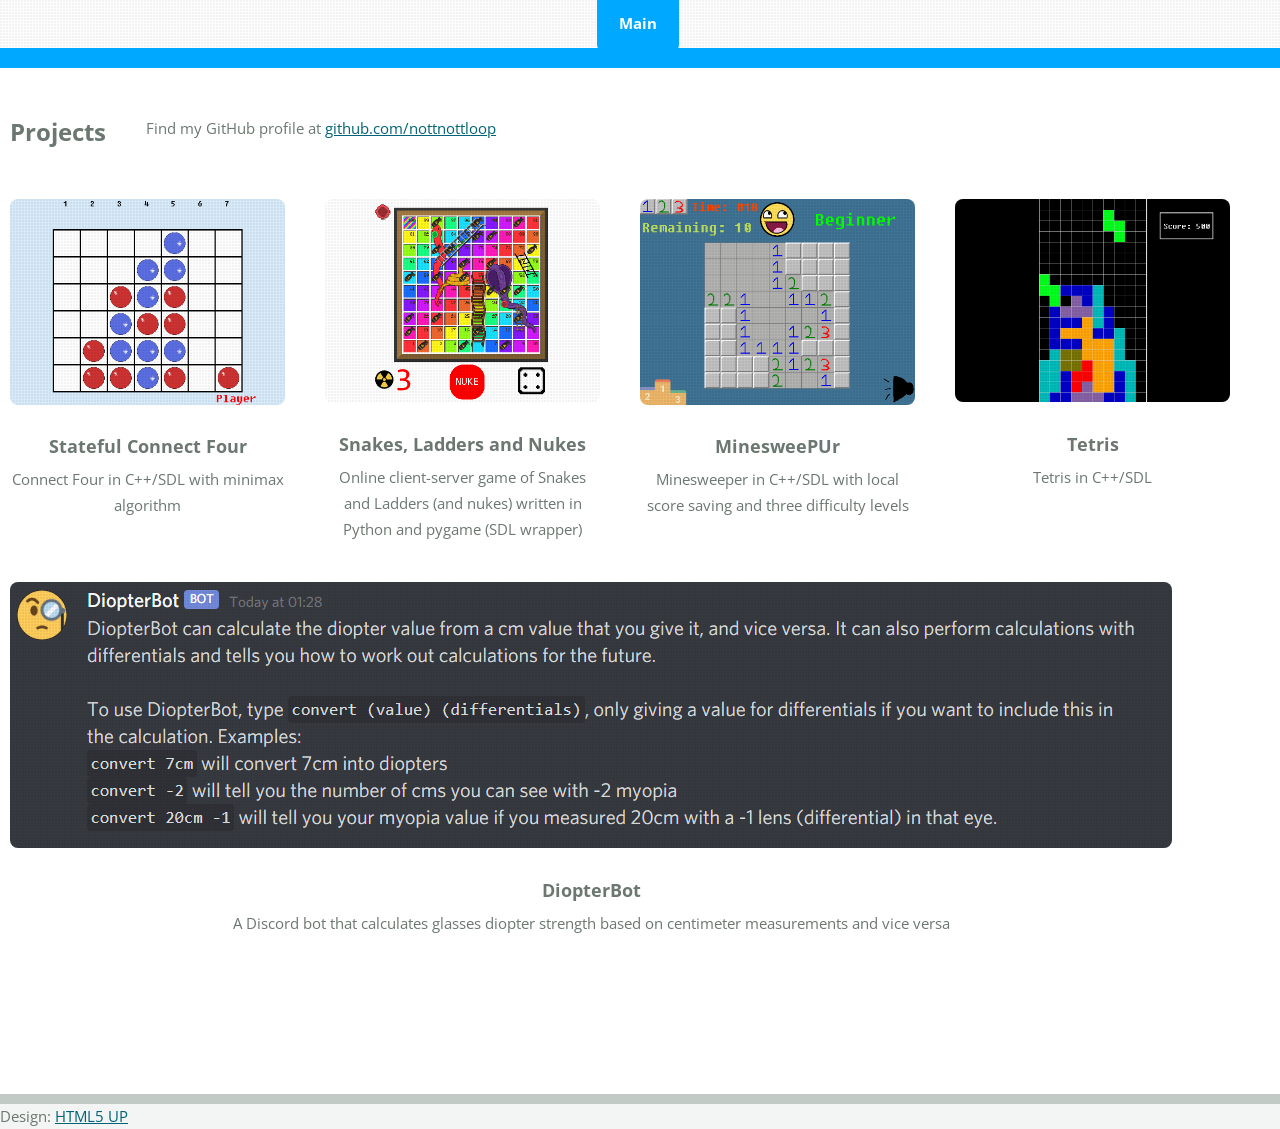
<file: index.html>
<!DOCTYPE HTML>
<!--
	TXT by HTML5 UP
	html5up.net | @ajlkn
	Free for personal and commercial use under the CCA 3.0 license (html5up.net/license)
-->
<html>
	<head>
		<title>Andrew Upton</title>
		<link rel="shortcut icon" type="image/png" href="./images/favicon.png"/>
		<meta charset="utf-8" />
		<meta name="viewport" content="width=device-width, initial-scale=1, user-scalable=no" />
		<link rel="stylesheet" href="assets/css/main.css" />
	</head>
	<body class="homepage is-preload">
		<div id="page-wrapper">

			<!-- Header -->
				<!--<header id="header">
					<div class="logo container">
						<div>
							<h1><a href="index.html" id="logo">TXT</a></h1>
							<p>A responsive site template by HTML5 UP</p>
						</div>
					</div>
				</header>-->

			<!-- Nav -->
				<nav id="nav">
					<ul>
						<li class="current"><a href="index.html">Main</a></li>
						<li>
							<!--<a href="#">Dropdown</a>-->
							<!--<ul>
								<li><a href="#">Lorem ipsum dolor</a></li>
								<li><a href="#">Magna phasellus</a></li>
								<li>
									<a href="#">Phasellus consequat</a>
									<ul>
										<li><a href="#">Lorem ipsum dolor</a></li>
										<li><a href="#">Phasellus consequat</a></li>
										<li><a href="#">Magna phasellus</a></li>
										<li><a href="#">Etiam dolore nisl</a></li>
									</ul>
								</li>
								<li><a href="#">Veroeros feugiat</a></li>-->
							</ul>
						</li>
						<!--<li><a href="left-sidebar.html">Left Sidebar</a></li>
						<li><a href="right-sidebar.html">Right Sidebar</a></li>
						<li><a href="no-sidebar.html">No Sidebar</a></li>-->
					</ul>
				</nav>

			<!-- Banner -->
				<!--<section id="banner">
					<div class="content">
						<h2>Welcome to TXT by HTML5 UP</h2>
						<p>A free responsive site template built on HTML5, CSS3, and some other stuff</p>
						<a href="#main" class="button scrolly">Alright let's go</a>
					</div>
				</section>

			<!-- Main -->
				<section id="main">
					<div class="container">
						<div class="row gtr-200">
							<!--<div class="col-12">

							</div>-->

								<!-- Features -->
										<h2><span>Projects</span></h2>
										<!--<h2 class="major"><span>Projects</span></h2>-->
										<div>
											Find my GitHub profile at <a href="https://github.com/nottnottloop">github.com/nottnottloop</a>
										</div>
									<section class="box features">
											<div class="row">
												<div class="col-3 col-6-medium col-12-small">

													<!-- Feature -->
														<section class="box feature">
															<a href="statefulconnectfour.html" class="image featured"><img src="./images/statefulconnectfour.png" alt="" /></a>
															<h3><a href="statefulconnectfour.html">Stateful Connect Four</a></h3>
															<p>
																Connect Four in C++/SDL with minimax algorithm
															</p>
														</section>

												</div>
												<div class="col-3 col-6-medium col-12-small">

													<!-- Feature -->
														<section class="box feature">
															<a href="snakesladdersnukes.html" class="image featured"><img src="./images/snakesladdersnukes.png" alt="" /></a>
															<h3><a href="snakesladdersnukes.html">Snakes, Ladders and Nukes</a></h3>
															<p>
																Online client-server game of Snakes and Ladders (and nukes) written in Python and pygame (SDL wrapper)
															</p>
														</section>

												</div>
												<div class="col-3 col-6-medium col-12-small">

													<!-- Feature -->
														<section class="box feature">
															<a href="minesweepur.html" class="image featured"><img src="./images/minesweepur.png" alt="" /></a>
															<h3><a href="minesweepur.html">MinesweePUr</a></h3>
															<p>
																Minesweeper in C++/SDL with local score saving and three difficulty levels
															</p>
														</section>

												</div>


												<div class="col-3 col-6-medium col-12-small">

													<!-- Feature -->
														<section class="box feature">
															<a href="tetris.html" class="image featured"><img src="./images/tetris.png" alt="" /></a>
															<h3><a href="tetris.html">Tetris</a></h3>
															<p>
																Tetris in C++/SDL
															</p>
														</section>

												</div>

												<div>
													<!-- Feature -->
														<section class="box feature">
															<a href="diopterbot.html" class="image featured"><img src="./images/diopterbot.png" alt="" /></a>
															<h3><a href="diopterbot.html">DiopterBot</a></h3>
															<p>
																A Discord bot that calculates glasses diopter strength based on centimeter measurements and vice versa
															</p>
														</div>
														</section>
												<div class="col-12">
													<ul class="actions">
													</ul>
												</div>
											</div>
										</div>
									</section>

							</div>
							<div class="col-12">


							</div>
						</div>
					</div>

						<!-- Copyright -->
									Design: <a href="http://html5up.net">HTML5 UP</a>


		</div>

		<!-- Scripts -->
			<script src="assets/js/jquery.min.js"></script>
			<script src="assets/js/jquery.dropotron.min.js"></script>
			<script src="assets/js/jquery.scrolly.min.js"></script>
			<script src="assets/js/browser.min.js"></script>
			<script src="assets/js/breakpoints.min.js"></script>
			<script src="assets/js/util.js"></script>
			<script src="assets/js/main.js"></script>

	</body>
</html>
</file>
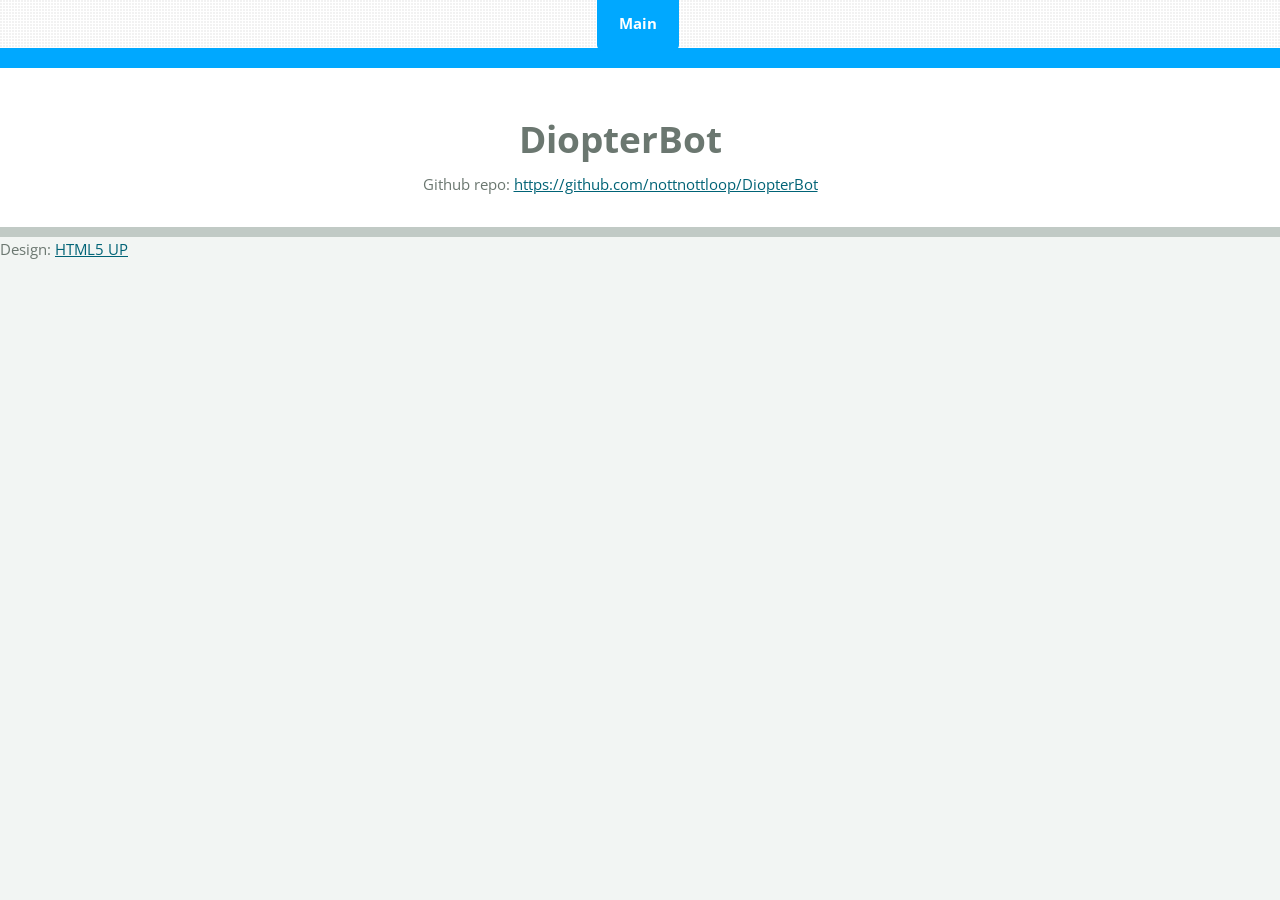
<file: diopterbot.html>
<!DOCTYPE HTML>
<!--
	TXT by HTML5 UP
	html5up.net | @ajlkn
	Free for personal and commercial use under the CCA 3.0 license (html5up.net/license)
-->
<html>
	<head>
		<title>Andrew Upton</title>
		<link rel="shortcut icon" type="image/png" href="./images/favicon.png"/>
		<meta charset="utf-8" />
		<meta name="viewport" content="width=device-width, initial-scale=1, user-scalable=no" />
		<link rel="stylesheet" href="assets/css/main.css" />
	</head>
	<body class="homepage is-preload">
		<div id="page-wrapper">

			<!-- Header -->
				<!--<header id="header">
					<div class="logo container">
						<div>
							<h1><a href="index.html" id="logo">TXT</a></h1>
							<p>A responsive site template by HTML5 UP</p>
						</div>
					</div>
				</header>-->

			<!-- Nav -->
				<nav id="nav">
					<ul>
						<li class="current"><a href="index.html">Main</a></li>
						<li>
							<!--<a href="#">Dropdown</a>-->
							<!--<ul>
								<li><a href="#">Lorem ipsum dolor</a></li>
								<li><a href="#">Magna phasellus</a></li>
								<li>
									<a href="#">Phasellus consequat</a>
									<ul>
										<li><a href="#">Lorem ipsum dolor</a></li>
										<li><a href="#">Phasellus consequat</a></li>
										<li><a href="#">Magna phasellus</a></li>
										<li><a href="#">Etiam dolore nisl</a></li>
									</ul>
								</li>
								<li><a href="#">Veroeros feugiat</a></li>-->
							</ul>
						</li>
						<!--<li><a href="left-sidebar.html">Left Sidebar</a></li>
						<li><a href="right-sidebar.html">Right Sidebar</a></li>
						<li><a href="no-sidebar.html">No Sidebar</a></li>-->
					</ul>
				</nav>

			<!-- Banner -->
				<!--<section id="banner">
					<div class="content">
						<h2>Welcome to TXT by HTML5 UP</h2>
						<p>A free responsive site template built on HTML5, CSS3, and some other stuff</p>
						<a href="#main" class="button scrolly">Alright let's go</a>
					</div>
				</section>

			<!-- Main -->
				<section id="main">
					<div class="container">
						<div class="row gtr-200">
							<div class="col-12">

								<!-- Highlight -->
									<section class="box highlight">
										<header>
											<h2>DiopterBot</h2>
										</header>
										<p>
											Github repo: <a href="https://github.com/nottnottloop/DiopterBot">https://github.com/nottnottloop/DiopterBot</a>
										</p>
									</section>

							</div>
												</div>
												<div class="col-12">
													<ul class="actions">
													</ul>
												</div>
											</div>
										</div>
									</section>

							</div>
							<div class="col-12">


							</div>
						</div>
					</div>

						<!-- Copyright -->
									Design: <a href="http://html5up.net">HTML5 UP</a>


		</div>

		<!-- Scripts -->
			<script src="assets/js/jquery.min.js"></script>
			<script src="assets/js/jquery.dropotron.min.js"></script>
			<script src="assets/js/jquery.scrolly.min.js"></script>
			<script src="assets/js/browser.min.js"></script>
			<script src="assets/js/breakpoints.min.js"></script>
			<script src="assets/js/util.js"></script>
			<script src="assets/js/main.js"></script>

	</body>
</html>
</file>
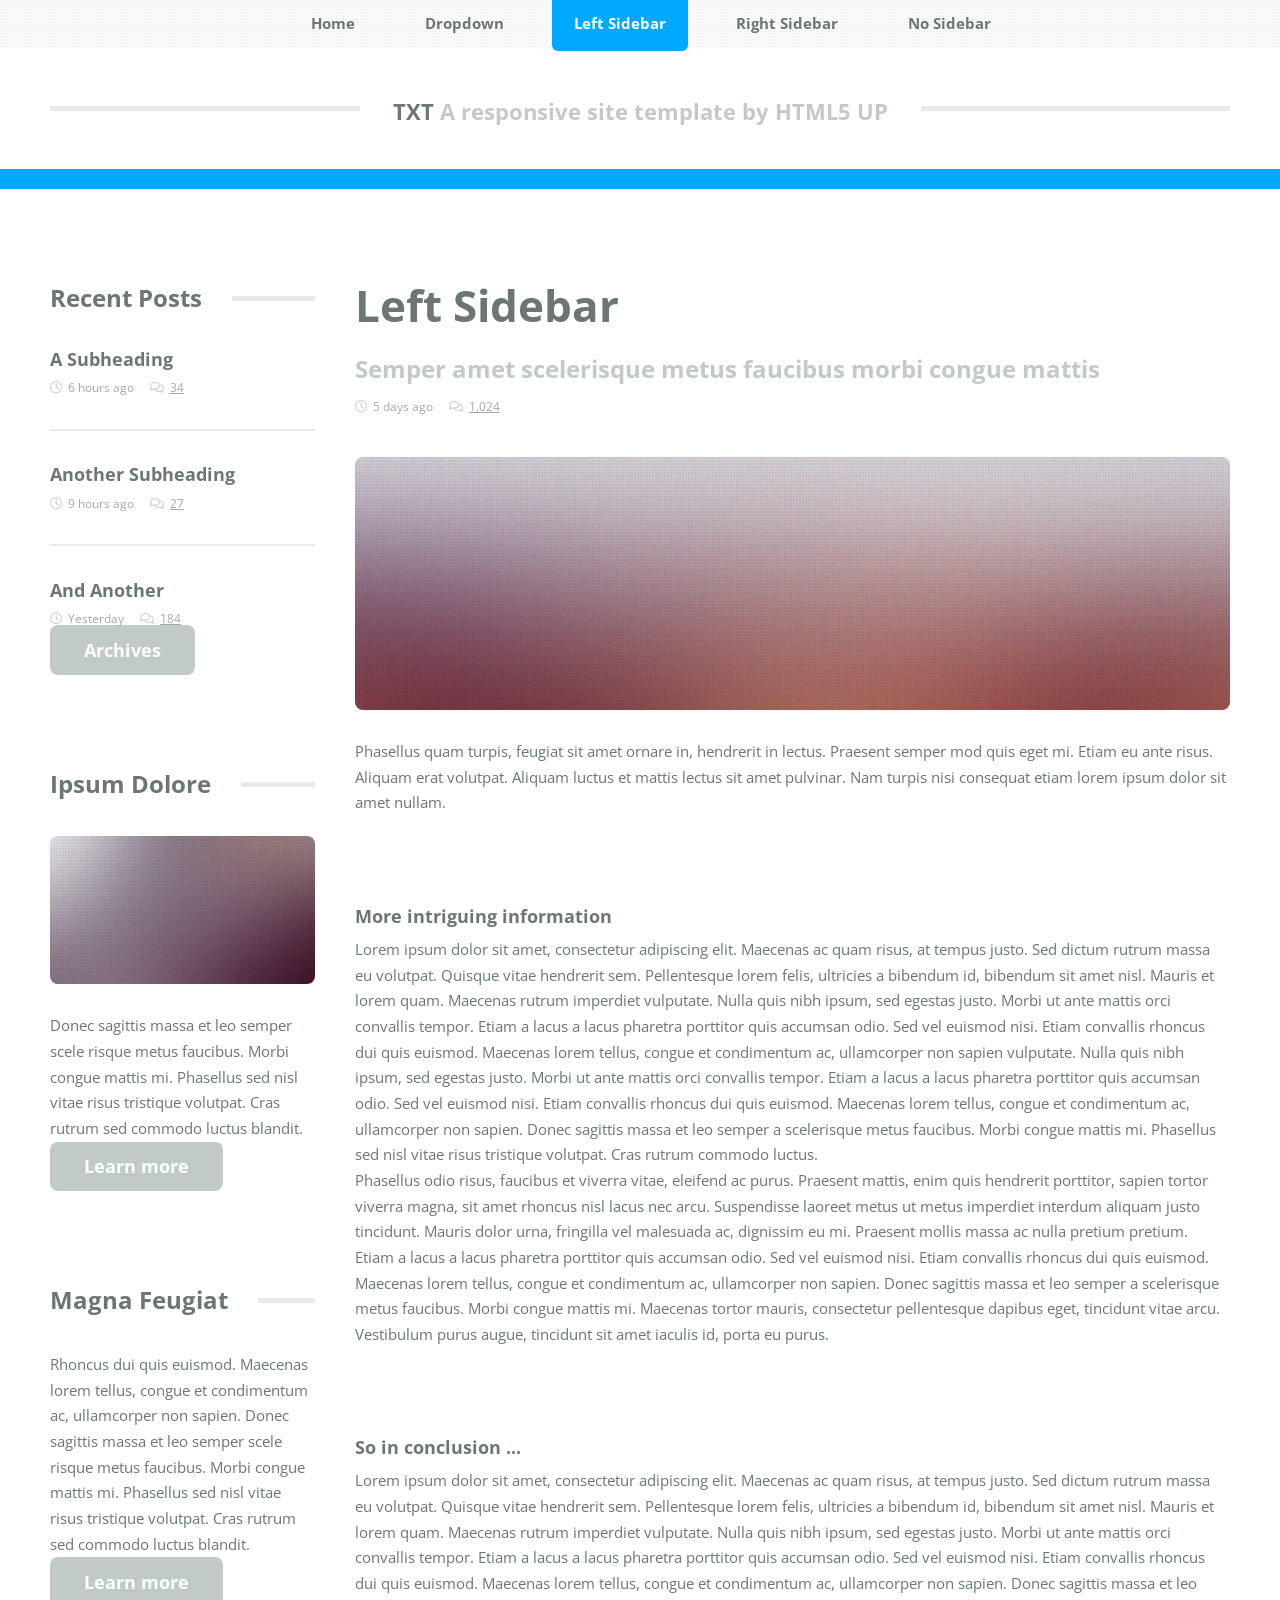
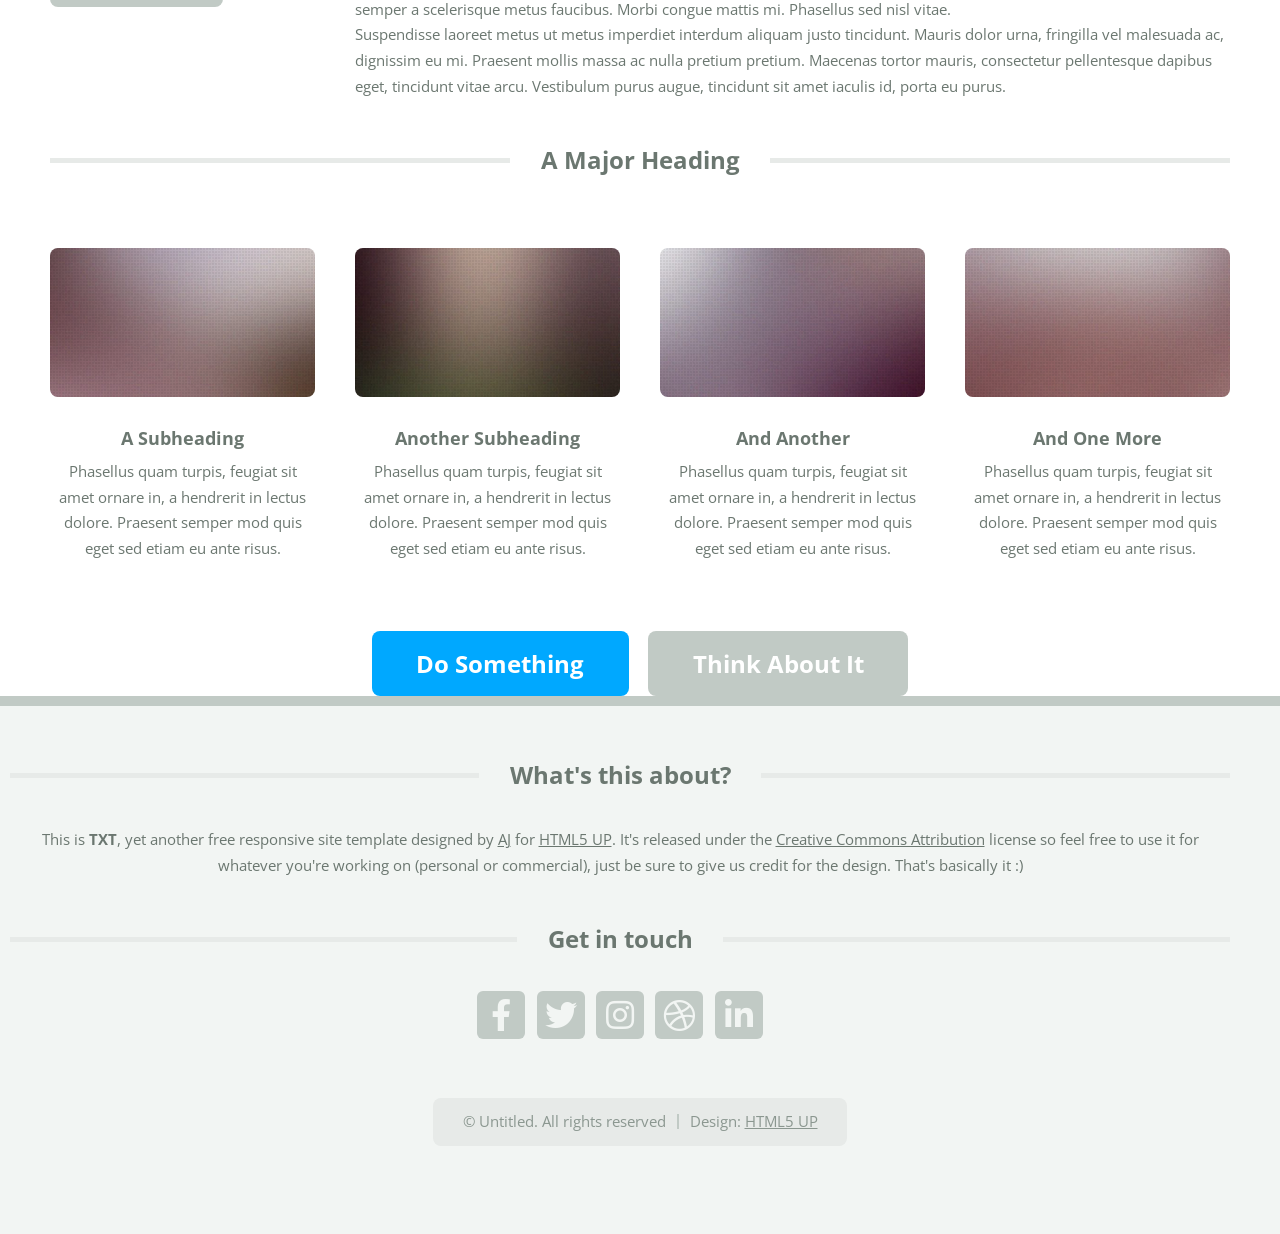
<file: left-sidebar.html>
<!DOCTYPE HTML>
<!--
	TXT by HTML5 UP
	html5up.net | @ajlkn
	Free for personal and commercial use under the CCA 3.0 license (html5up.net/license)
-->
<html>
	<head>
		<title>Left Sidebar - TXT by HTML5 UP</title>
		<meta charset="utf-8" />
		<meta name="viewport" content="width=device-width, initial-scale=1, user-scalable=no" />
		<link rel="stylesheet" href="assets/css/main.css" />
	</head>
	<body class="is-preload">
		<div id="page-wrapper">

			<!-- Header -->
				<header id="header">
					<div class="logo container">
						<div>
							<h1><a href="index.html" id="logo">TXT</a></h1>
							<p>A responsive site template by HTML5 UP</p>
						</div>
					</div>
				</header>

			<!-- Nav -->
				<nav id="nav">
					<ul>
						<li><a href="index.html">Home</a></li>
						<li>
							<a href="#">Dropdown</a>
							<ul>
								<li><a href="#">Lorem ipsum dolor</a></li>
								<li><a href="#">Magna phasellus</a></li>
								<li>
									<a href="#">Phasellus consequat</a>
									<ul>
										<li><a href="#">Lorem ipsum dolor</a></li>
										<li><a href="#">Phasellus consequat</a></li>
										<li><a href="#">Magna phasellus</a></li>
										<li><a href="#">Etiam dolore nisl</a></li>
									</ul>
								</li>
								<li><a href="#">Veroeros feugiat</a></li>
							</ul>
						</li>
						<li class="current"><a href="left-sidebar.html">Left Sidebar</a></li>
						<li><a href="right-sidebar.html">Right Sidebar</a></li>
						<li><a href="no-sidebar.html">No Sidebar</a></li>
					</ul>
				</nav>

			<!-- Main -->
				<section id="main">
					<div class="container">
						<div class="row">
							<div class="col-3 col-12-medium">
								<div class="sidebar">

									<!-- Sidebar -->

										<!-- Recent Posts -->
											<section>
												<h2 class="major"><span>Recent Posts</span></h2>
												<ul class="divided">
													<li>
														<article class="box post-summary">
															<h3><a href="#">A Subheading</a></h3>
															<ul class="meta">
																<li class="icon fa-clock">6 hours ago</li>
																<li class="icon fa-comments"><a href="#">34</a></li>
															</ul>
														</article>
													</li>
													<li>
														<article class="box post-summary">
															<h3><a href="#">Another Subheading</a></h3>
															<ul class="meta">
																<li class="icon fa-clock">9 hours ago</li>
																<li class="icon fa-comments"><a href="#">27</a></li>
															</ul>
														</article>
													</li>
													<li>
														<article class="box post-summary">
															<h3><a href="#">And Another</a></h3>
															<ul class="meta">
																<li class="icon fa-clock">Yesterday</li>
																<li class="icon fa-comments"><a href="#">184</a></li>
															</ul>
														</article>
													</li>
												</ul>
												<a href="#" class="button alt">Archives</a>
											</section>

										<!-- Something -->
											<section>
												<h2 class="major"><span>Ipsum Dolore</span></h2>
												<a href="#" class="image featured"><img src="images/pic03.jpg" alt="" /></a>
												<p>
													Donec sagittis massa et leo semper scele risque metus faucibus. Morbi congue mattis mi.
													Phasellus sed nisl vitae risus tristique volutpat. Cras rutrum sed commodo luctus blandit.
												</p>
												<a href="#" class="button alt">Learn more</a>
											</section>

										<!-- Something -->
											<section>
												<h2 class="major"><span>Magna Feugiat</span></h2>
												<p>
													Rhoncus dui quis euismod. Maecenas lorem tellus, congue et condimentum ac, ullamcorper non sapien.
													Donec sagittis massa et leo semper scele risque metus faucibus. Morbi congue mattis mi.
													Phasellus sed nisl vitae risus tristique volutpat. Cras rutrum sed commodo luctus blandit.
												</p>
												<a href="#" class="button alt">Learn more</a>
											</section>

								</div>
							</div>
							<div class="col-9 col-12-medium imp-medium">
								<div class="content">

									<!-- Content -->

										<article class="box page-content">

											<header>
												<h2>Left Sidebar</h2>
												<p>Semper amet scelerisque metus faucibus morbi congue mattis</p>
												<ul class="meta">
													<li class="icon fa-clock">5 days ago</li>
													<li class="icon fa-comments"><a href="#">1,024</a></li>
												</ul>
											</header>

											<section>
												<span class="image featured"><img src="images/pic05.jpg" alt="" /></span>
												<p>
													Phasellus quam turpis, feugiat sit amet ornare in, hendrerit in lectus.
													Praesent semper mod quis eget mi. Etiam eu ante risus. Aliquam erat volutpat.
													Aliquam luctus et mattis lectus sit amet pulvinar. Nam turpis nisi
													consequat etiam lorem ipsum dolor sit amet nullam.
												</p>
											</section>

											<section>
												<h3>More intriguing information</h3>
												<p>
													Lorem ipsum dolor sit amet, consectetur adipiscing elit. Maecenas ac quam risus, at tempus
													justo. Sed dictum rutrum massa eu volutpat. Quisque vitae hendrerit sem. Pellentesque lorem felis,
													ultricies a bibendum id, bibendum sit amet nisl. Mauris et lorem quam. Maecenas rutrum imperdiet
													vulputate. Nulla quis nibh ipsum, sed egestas justo. Morbi ut ante mattis orci convallis tempor.
													Etiam a lacus a lacus pharetra porttitor quis accumsan odio. Sed vel euismod nisi. Etiam convallis
													rhoncus dui quis euismod. Maecenas lorem tellus, congue et condimentum ac, ullamcorper non sapien
													vulputate. Nulla quis nibh ipsum, sed egestas justo. Morbi ut ante mattis orci convallis tempor.
													Etiam a lacus a lacus pharetra porttitor quis accumsan odio. Sed vel euismod nisi. Etiam convallis
													rhoncus dui quis euismod. Maecenas lorem tellus, congue et condimentum ac, ullamcorper non sapien.
													Donec sagittis massa et leo semper a scelerisque metus faucibus. Morbi congue mattis mi.
													Phasellus sed nisl vitae risus tristique volutpat. Cras rutrum commodo luctus.
												</p>
												<p>
													Phasellus odio risus, faucibus et viverra vitae, eleifend ac purus. Praesent mattis, enim
													quis hendrerit porttitor, sapien tortor viverra magna, sit amet rhoncus nisl lacus nec arcu.
													Suspendisse laoreet metus ut metus imperdiet interdum aliquam justo tincidunt. Mauris dolor urna,
													fringilla vel malesuada ac, dignissim eu mi. Praesent mollis massa ac nulla pretium pretium.
													Etiam a lacus a lacus pharetra porttitor quis accumsan odio. Sed vel euismod nisi. Etiam convallis
													rhoncus dui quis euismod. Maecenas lorem tellus, congue et condimentum ac, ullamcorper non sapien.
													Donec sagittis massa et leo semper a scelerisque metus faucibus. Morbi congue mattis mi.
													Maecenas tortor mauris, consectetur pellentesque dapibus eget, tincidunt vitae arcu.
													Vestibulum purus augue, tincidunt sit amet iaculis id, porta eu purus.
												</p>
											</section>

											<section>
												<h3>So in conclusion ...</h3>
												<p>
													Lorem ipsum dolor sit amet, consectetur adipiscing elit. Maecenas ac quam risus, at tempus
													justo. Sed dictum rutrum massa eu volutpat. Quisque vitae hendrerit sem. Pellentesque lorem felis,
													ultricies a bibendum id, bibendum sit amet nisl. Mauris et lorem quam. Maecenas rutrum imperdiet
													vulputate. Nulla quis nibh ipsum, sed egestas justo. Morbi ut ante mattis orci convallis tempor.
													Etiam a lacus a lacus pharetra porttitor quis accumsan odio. Sed vel euismod nisi. Etiam convallis
													rhoncus dui quis euismod. Maecenas lorem tellus, congue et condimentum ac, ullamcorper non sapien.
													Donec sagittis massa et leo semper a scelerisque metus faucibus. Morbi congue mattis mi.
													Phasellus sed nisl vitae.
												</p>
												<p>
													Suspendisse laoreet metus ut metus imperdiet interdum aliquam justo tincidunt. Mauris dolor urna,
													fringilla vel malesuada ac, dignissim eu mi. Praesent mollis massa ac nulla pretium pretium.
													Maecenas tortor mauris, consectetur pellentesque dapibus eget, tincidunt vitae arcu.
													Vestibulum purus augue, tincidunt sit amet iaculis id, porta eu purus.
												</p>
											</section>

										</article>

								</div>
							</div>
							<div class="col-12">

								<!-- Features -->
									<section class="box features">
										<h2 class="major"><span>A Major Heading</span></h2>
										<div>
											<div class="row">
												<div class="col-3 col-6-medium col-12-small">

													<!-- Feature -->
														<section class="box feature">
															<a href="#" class="image featured"><img src="images/pic01.jpg" alt="" /></a>
															<h3><a href="#">A Subheading</a></h3>
															<p>
																Phasellus quam turpis, feugiat sit amet ornare in, a hendrerit in
																lectus dolore. Praesent semper mod quis eget sed etiam eu ante risus.
															</p>
														</section>

												</div>
												<div class="col-3 col-6-medium col-12-small">

													<!-- Feature -->
														<section class="box feature">
															<a href="#" class="image featured"><img src="images/pic02.jpg" alt="" /></a>
															<h3><a href="#">Another Subheading</a></h3>
															<p>
																Phasellus quam turpis, feugiat sit amet ornare in, a hendrerit in
																lectus dolore. Praesent semper mod quis eget sed etiam eu ante risus.
															</p>
														</section>

												</div>
												<div class="col-3 col-6-medium col-12-small">

													<!-- Feature -->
														<section class="box feature">
															<a href="#" class="image featured"><img src="images/pic03.jpg" alt="" /></a>
															<h3><a href="#">And Another</a></h3>
															<p>
																Phasellus quam turpis, feugiat sit amet ornare in, a hendrerit in
																lectus dolore. Praesent semper mod quis eget sed etiam eu ante risus.
															</p>
														</section>

												</div>
												<div class="col-3 col-6-medium col-12-small">

													<!-- Feature -->
														<section class="box feature">
															<a href="#" class="image featured"><img src="images/pic04.jpg" alt="" /></a>
															<h3><a href="#">And One More</a></h3>
															<p>
																Phasellus quam turpis, feugiat sit amet ornare in, a hendrerit in
																lectus dolore. Praesent semper mod quis eget sed etiam eu ante risus.
															</p>
														</section>

												</div>
												<div class="col-12">
													<ul class="actions">
														<li><a href="#" class="button large">Do Something</a></li>
														<li><a href="#" class="button alt large">Think About It</a></li>
													</ul>
												</div>
											</div>
										</div>
									</section>

							</div>
						</div>
					</div>
				</section>

			<!-- Footer -->
				<footer id="footer">
					<div class="container">
						<div class="row gtr-200">
							<div class="col-12">

								<!-- About -->
									<section>
										<h2 class="major"><span>What's this about?</span></h2>
										<p>
											This is <strong>TXT</strong>, yet another free responsive site template designed by
											<a href="http://twitter.com/ajlkn">AJ</a> for <a href="http://html5up.net">HTML5 UP</a>. It's released under the
											<a href="http://html5up.net/license/">Creative Commons Attribution</a> license so feel free to use it for
											whatever you're working on (personal or commercial), just be sure to give us credit for the design.
											That's basically it :)
										</p>
									</section>

							</div>
							<div class="col-12">

								<!-- Contact -->
									<section>
										<h2 class="major"><span>Get in touch</span></h2>
										<ul class="contact">
											<li><a class="icon brands fa-facebook-f" href="#"><span class="label">Facebook</span></a></li>
											<li><a class="icon brands fa-twitter" href="#"><span class="label">Twitter</span></a></li>
											<li><a class="icon brands fa-instagram" href="#"><span class="label">Instagram</span></a></li>
											<li><a class="icon brands fa-dribbble" href="#"><span class="label">Dribbble</span></a></li>
											<li><a class="icon brands fa-linkedin-in" href="#"><span class="label">LinkedIn</span></a></li>
										</ul>
									</section>

							</div>
						</div>

						<!-- Copyright -->
							<div id="copyright">
								<ul class="menu">
									<li>&copy; Untitled. All rights reserved</li><li>Design: <a href="http://html5up.net">HTML5 UP</a></li>
								</ul>
							</div>

					</div>
				</footer>

		</div>

		<!-- Scripts -->
			<script src="assets/js/jquery.min.js"></script>
			<script src="assets/js/jquery.dropotron.min.js"></script>
			<script src="assets/js/jquery.scrolly.min.js"></script>
			<script src="assets/js/browser.min.js"></script>
			<script src="assets/js/breakpoints.min.js"></script>
			<script src="assets/js/util.js"></script>
			<script src="assets/js/main.js"></script>

	</body>
</html>
</file>
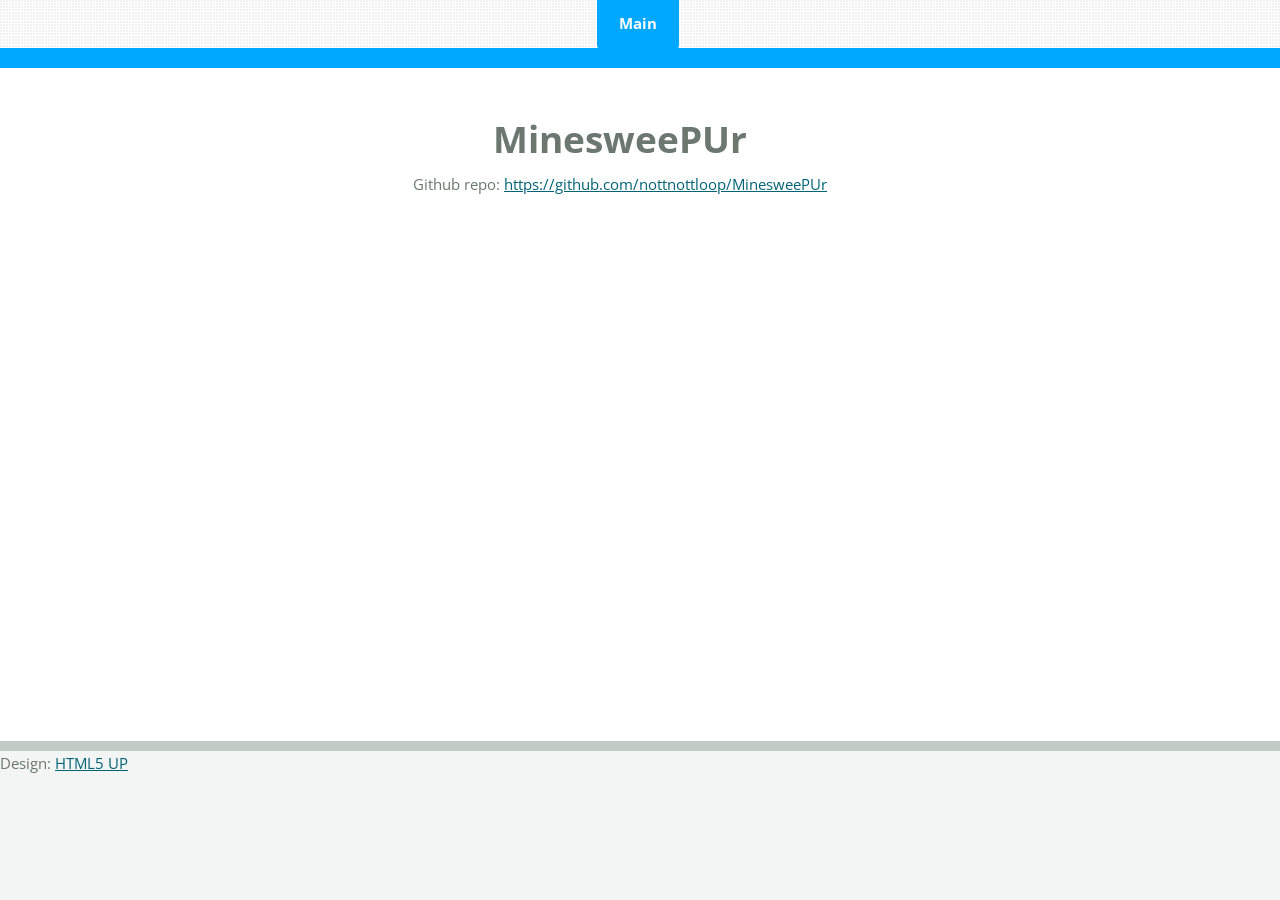
<file: minesweepur.html>
<!DOCTYPE HTML>
<!--
	TXT by HTML5 UP
	html5up.net | @ajlkn
	Free for personal and commercial use under the CCA 3.0 license (html5up.net/license)
-->
<html>
	<head>
		<title>Andrew Upton</title>
		<link rel="shortcut icon" type="image/png" href="./images/favicon.png"/>
		<meta charset="utf-8" />
		<meta name="viewport" content="width=device-width, initial-scale=1, user-scalable=no" />
		<link rel="stylesheet" href="assets/css/main.css" />
	</head>
	<body class="homepage is-preload">
		<div id="page-wrapper">

			<!-- Header -->
				<!--<header id="header">
					<div class="logo container">
						<div>
							<h1><a href="index.html" id="logo">TXT</a></h1>
							<p>A responsive site template by HTML5 UP</p>
						</div>
					</div>
				</header>-->

			<!-- Nav -->
				<nav id="nav">
					<ul>
						<li class="current"><a href="index.html">Main</a></li>
						<li>
							<!--<a href="#">Dropdown</a>-->
							<!--<ul>
								<li><a href="#">Lorem ipsum dolor</a></li>
								<li><a href="#">Magna phasellus</a></li>
								<li>
									<a href="#">Phasellus consequat</a>
									<ul>
										<li><a href="#">Lorem ipsum dolor</a></li>
										<li><a href="#">Phasellus consequat</a></li>
										<li><a href="#">Magna phasellus</a></li>
										<li><a href="#">Etiam dolore nisl</a></li>
									</ul>
								</li>
								<li><a href="#">Veroeros feugiat</a></li>-->
							</ul>
						</li>
						<!--<li><a href="left-sidebar.html">Left Sidebar</a></li>
						<li><a href="right-sidebar.html">Right Sidebar</a></li>
						<li><a href="no-sidebar.html">No Sidebar</a></li>-->
					</ul>
				</nav>

			<!-- Banner -->
				<!--<section id="banner">
					<div class="content">
						<h2>Welcome to TXT by HTML5 UP</h2>
						<p>A free responsive site template built on HTML5, CSS3, and some other stuff</p>
						<a href="#main" class="button scrolly">Alright let's go</a>
					</div>
				</section>

			<!-- Main -->
				<section id="main">
					<div class="container">
						<div class="row gtr-200">
							<div class="col-12">

								<!-- Highlight -->
									<section class="box highlight">
										<header>
											<h2>MinesweePUr</h2>
										</header>
										<p>
											Github repo: <a href="https://github.com/nottnottloop/MinesweePUr">https://github.com/nottnottloop/MinesweePUr</a>
											<div class="myvideo">
												<iframe width="900" height="506" src="https://www.youtube.com/embed/DuTKHUzhdUU" title="YouTube video player" frameborder="0" allow="accelerometer; autoplay; clipboard-write; encrypted-media; gyroscope; picture-in-picture" allowfullscreen></iframe>
											</div>
										</p>
									</section>

							</div>
												</div>
												<div class="col-12">
													<ul class="actions">
													</ul>
												</div>
											</div>
										</div>
									</section>

							</div>
							<div class="col-12">


							</div>
						</div>
					</div>

						<!-- Copyright -->
									Design: <a href="http://html5up.net">HTML5 UP</a>


		</div>

		<!-- Scripts -->
			<script src="assets/js/jquery.min.js"></script>
			<script src="assets/js/jquery.dropotron.min.js"></script>
			<script src="assets/js/jquery.scrolly.min.js"></script>
			<script src="assets/js/browser.min.js"></script>
			<script src="assets/js/breakpoints.min.js"></script>
			<script src="assets/js/util.js"></script>
			<script src="assets/js/main.js"></script>

	</body>
</html>
</file>
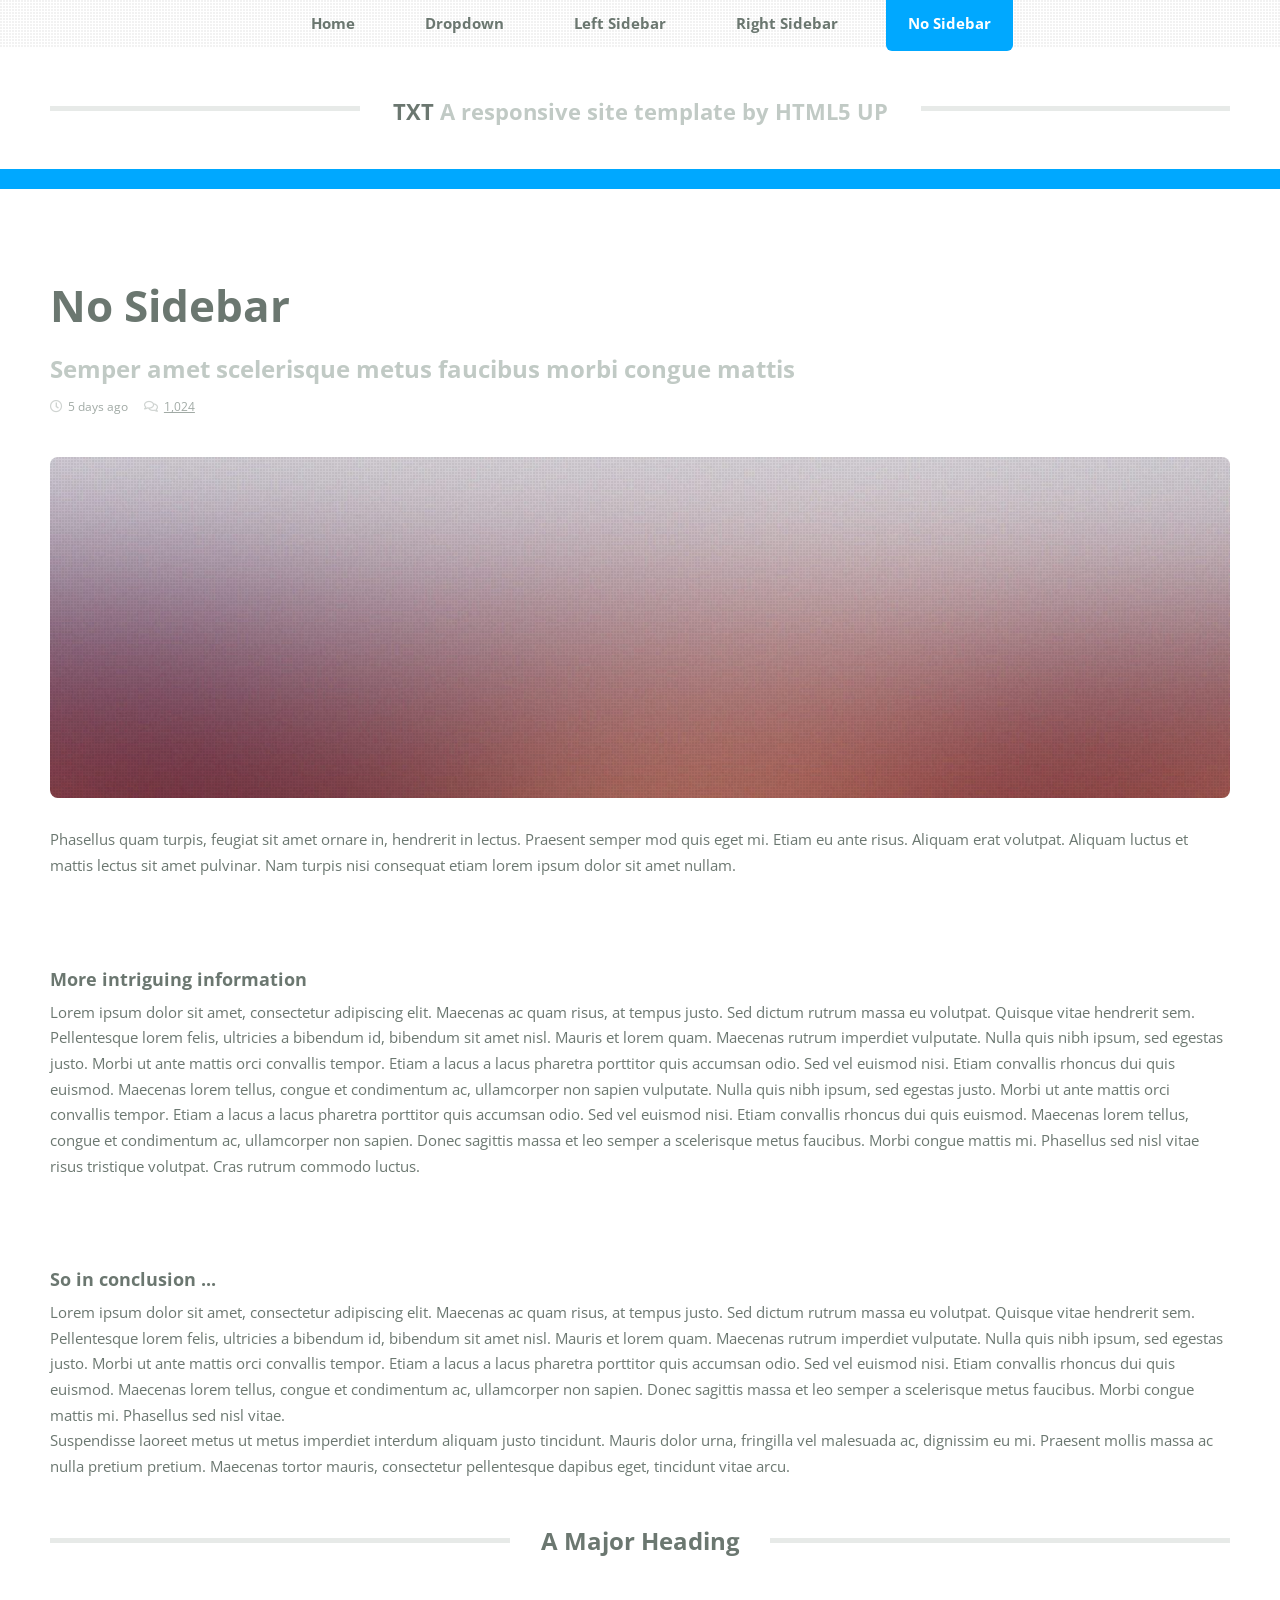
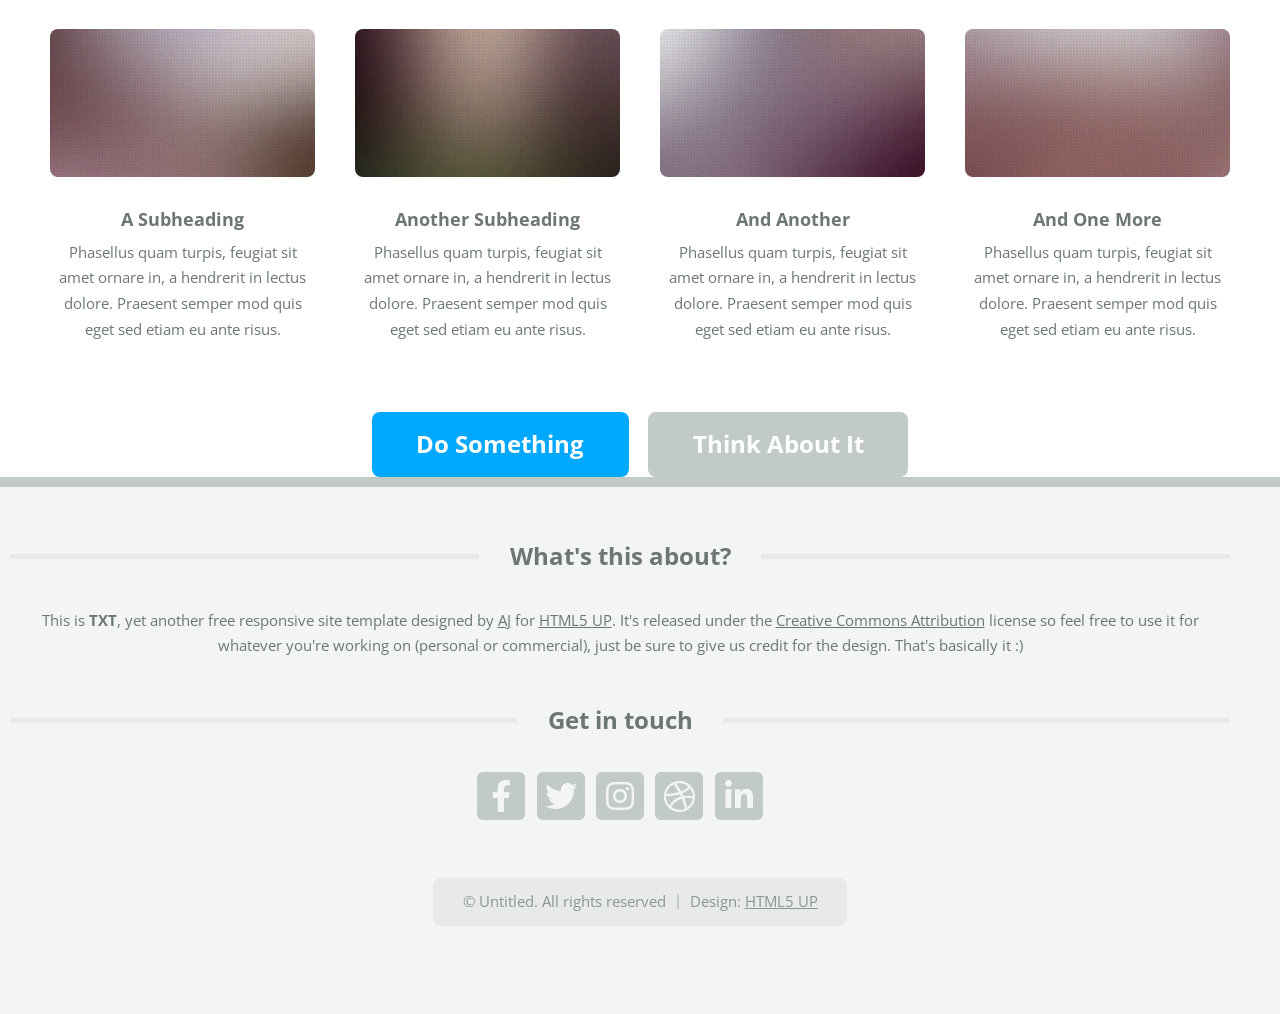
<file: no-sidebar.html>
<!DOCTYPE HTML>
<!--
	TXT by HTML5 UP
	html5up.net | @ajlkn
	Free for personal and commercial use under the CCA 3.0 license (html5up.net/license)
-->
<html>
	<head>
		<title>No Sidebar - TXT by HTML5 UP</title>
		<meta charset="utf-8" />
		<meta name="viewport" content="width=device-width, initial-scale=1, user-scalable=no" />
		<link rel="stylesheet" href="assets/css/main.css" />
	</head>
	<body class="is-preload">
		<div id="page-wrapper">

			<!-- Header -->
				<header id="header">
					<div class="logo container">
						<div>
							<h1><a href="index.html" id="logo">TXT</a></h1>
							<p>A responsive site template by HTML5 UP</p>
						</div>
					</div>
				</header>

			<!-- Nav -->
				<nav id="nav">
					<ul>
						<li><a href="index.html">Home</a></li>
						<li>
							<a href="#">Dropdown</a>
							<ul>
								<li><a href="#">Lorem ipsum dolor</a></li>
								<li><a href="#">Magna phasellus</a></li>
								<li>
									<a href="#">Phasellus consequat</a>
									<ul>
										<li><a href="#">Lorem ipsum dolor</a></li>
										<li><a href="#">Phasellus consequat</a></li>
										<li><a href="#">Magna phasellus</a></li>
										<li><a href="#">Etiam dolore nisl</a></li>
									</ul>
								</li>
								<li><a href="#">Veroeros feugiat</a></li>
							</ul>
						</li>
						<li><a href="left-sidebar.html">Left Sidebar</a></li>
						<li><a href="right-sidebar.html">Right Sidebar</a></li>
						<li class="current"><a href="no-sidebar.html">No Sidebar</a></li>
					</ul>
				</nav>

			<!-- Main -->
				<section id="main">
					<div class="container">
						<div class="row">
							<div class="col-12">
								<div class="content">

									<!-- Content -->

										<article class="box page-content">

											<header>
												<h2>No Sidebar</h2>
												<p>Semper amet scelerisque metus faucibus morbi congue mattis</p>
												<ul class="meta">
													<li class="icon fa-clock">5 days ago</li>
													<li class="icon fa-comments"><a href="#">1,024</a></li>
												</ul>
											</header>

											<section>
												<span class="image featured"><img src="images/pic05.jpg" alt="" /></span>
												<p>
													Phasellus quam turpis, feugiat sit amet ornare in, hendrerit in lectus.
													Praesent semper mod quis eget mi. Etiam eu ante risus. Aliquam erat volutpat.
													Aliquam luctus et mattis lectus sit amet pulvinar. Nam turpis nisi
													consequat etiam lorem ipsum dolor sit amet nullam.
												</p>
											</section>

											<section>
												<h3>More intriguing information</h3>
												<p>
													Lorem ipsum dolor sit amet, consectetur adipiscing elit. Maecenas ac quam risus, at tempus
													justo. Sed dictum rutrum massa eu volutpat. Quisque vitae hendrerit sem. Pellentesque lorem felis,
													ultricies a bibendum id, bibendum sit amet nisl. Mauris et lorem quam. Maecenas rutrum imperdiet
													vulputate. Nulla quis nibh ipsum, sed egestas justo. Morbi ut ante mattis orci convallis tempor.
													Etiam a lacus a lacus pharetra porttitor quis accumsan odio. Sed vel euismod nisi. Etiam convallis
													rhoncus dui quis euismod. Maecenas lorem tellus, congue et condimentum ac, ullamcorper non sapien
													vulputate. Nulla quis nibh ipsum, sed egestas justo. Morbi ut ante mattis orci convallis tempor.
													Etiam a lacus a lacus pharetra porttitor quis accumsan odio. Sed vel euismod nisi. Etiam convallis
													rhoncus dui quis euismod. Maecenas lorem tellus, congue et condimentum ac, ullamcorper non sapien.
													Donec sagittis massa et leo semper a scelerisque metus faucibus. Morbi congue mattis mi.
													Phasellus sed nisl vitae risus tristique volutpat. Cras rutrum commodo luctus.
												</p>
											</section>

											<section>
												<h3>So in conclusion ...</h3>
												<p>
													Lorem ipsum dolor sit amet, consectetur adipiscing elit. Maecenas ac quam risus, at tempus
													justo. Sed dictum rutrum massa eu volutpat. Quisque vitae hendrerit sem. Pellentesque lorem felis,
													ultricies a bibendum id, bibendum sit amet nisl. Mauris et lorem quam. Maecenas rutrum imperdiet
													vulputate. Nulla quis nibh ipsum, sed egestas justo. Morbi ut ante mattis orci convallis tempor.
													Etiam a lacus a lacus pharetra porttitor quis accumsan odio. Sed vel euismod nisi. Etiam convallis
													rhoncus dui quis euismod. Maecenas lorem tellus, congue et condimentum ac, ullamcorper non sapien.
													Donec sagittis massa et leo semper a scelerisque metus faucibus. Morbi congue mattis mi.
													Phasellus sed nisl vitae.
												</p>
												<p>
													Suspendisse laoreet metus ut metus imperdiet interdum aliquam justo tincidunt. Mauris dolor urna,
													fringilla vel malesuada ac, dignissim eu mi. Praesent mollis massa ac nulla pretium pretium.
													Maecenas tortor mauris, consectetur pellentesque dapibus eget, tincidunt vitae arcu.
												</p>
											</section>

										</article>

								</div>
							</div>
							<div class="col-12">

								<!-- Features -->
									<section class="box features">
										<h2 class="major"><span>A Major Heading</span></h2>
										<div>
											<div class="row">
												<div class="col-3 col-6-medium col-12-small">

													<!-- Feature -->
														<section class="box feature">
															<a href="#" class="image featured"><img src="images/pic01.jpg" alt="" /></a>
															<h3><a href="#">A Subheading</a></h3>
															<p>
																Phasellus quam turpis, feugiat sit amet ornare in, a hendrerit in
																lectus dolore. Praesent semper mod quis eget sed etiam eu ante risus.
															</p>
														</section>

												</div>
												<div class="col-3 col-6-medium col-12-small">

													<!-- Feature -->
														<section class="box feature">
															<a href="#" class="image featured"><img src="images/pic02.jpg" alt="" /></a>
															<h3><a href="#">Another Subheading</a></h3>
															<p>
																Phasellus quam turpis, feugiat sit amet ornare in, a hendrerit in
																lectus dolore. Praesent semper mod quis eget sed etiam eu ante risus.
															</p>
														</section>

												</div>
												<div class="col-3 col-6-medium col-12-small">

													<!-- Feature -->
														<section class="box feature">
															<a href="#" class="image featured"><img src="images/pic03.jpg" alt="" /></a>
															<h3><a href="#">And Another</a></h3>
															<p>
																Phasellus quam turpis, feugiat sit amet ornare in, a hendrerit in
																lectus dolore. Praesent semper mod quis eget sed etiam eu ante risus.
															</p>
														</section>

												</div>
												<div class="col-3 col-6-medium col-12-small">

													<!-- Feature -->
														<section class="box feature">
															<a href="#" class="image featured"><img src="images/pic04.jpg" alt="" /></a>
															<h3><a href="#">And One More</a></h3>
															<p>
																Phasellus quam turpis, feugiat sit amet ornare in, a hendrerit in
																lectus dolore. Praesent semper mod quis eget sed etiam eu ante risus.
															</p>
														</section>

												</div>
												<div class="col-12">
													<ul class="actions">
														<li><a href="#" class="button large">Do Something</a></li>
														<li><a href="#" class="button alt large">Think About It</a></li>
													</ul>
												</div>
											</div>
										</div>
									</section>

							</div>
						</div>
					</div>
				</section>

			<!-- Footer -->
				<footer id="footer">
					<div class="container">
						<div class="row gtr-200">
							<div class="col-12">

								<!-- About -->
									<section>
										<h2 class="major"><span>What's this about?</span></h2>
										<p>
											This is <strong>TXT</strong>, yet another free responsive site template designed by
											<a href="http://twitter.com/ajlkn">AJ</a> for <a href="http://html5up.net">HTML5 UP</a>. It's released under the
											<a href="http://html5up.net/license/">Creative Commons Attribution</a> license so feel free to use it for
											whatever you're working on (personal or commercial), just be sure to give us credit for the design.
											That's basically it :)
										</p>
									</section>

							</div>
							<div class="col-12">

								<!-- Contact -->
									<section>
										<h2 class="major"><span>Get in touch</span></h2>
										<ul class="contact">
											<li><a class="icon brands fa-facebook-f" href="#"><span class="label">Facebook</span></a></li>
											<li><a class="icon brands fa-twitter" href="#"><span class="label">Twitter</span></a></li>
											<li><a class="icon brands fa-instagram" href="#"><span class="label">Instagram</span></a></li>
											<li><a class="icon brands fa-dribbble" href="#"><span class="label">Dribbble</span></a></li>
											<li><a class="icon brands fa-linkedin-in" href="#"><span class="label">LinkedIn</span></a></li>
										</ul>
									</section>

							</div>
						</div>

						<!-- Copyright -->
							<div id="copyright">
								<ul class="menu">
									<li>&copy; Untitled. All rights reserved</li><li>Design: <a href="http://html5up.net">HTML5 UP</a></li>
								</ul>
							</div>

					</div>
				</footer>

		</div>

		<!-- Scripts -->
			<script src="assets/js/jquery.min.js"></script>
			<script src="assets/js/jquery.dropotron.min.js"></script>
			<script src="assets/js/jquery.scrolly.min.js"></script>
			<script src="assets/js/browser.min.js"></script>
			<script src="assets/js/breakpoints.min.js"></script>
			<script src="assets/js/util.js"></script>
			<script src="assets/js/main.js"></script>

	</body>
</html>
</file>
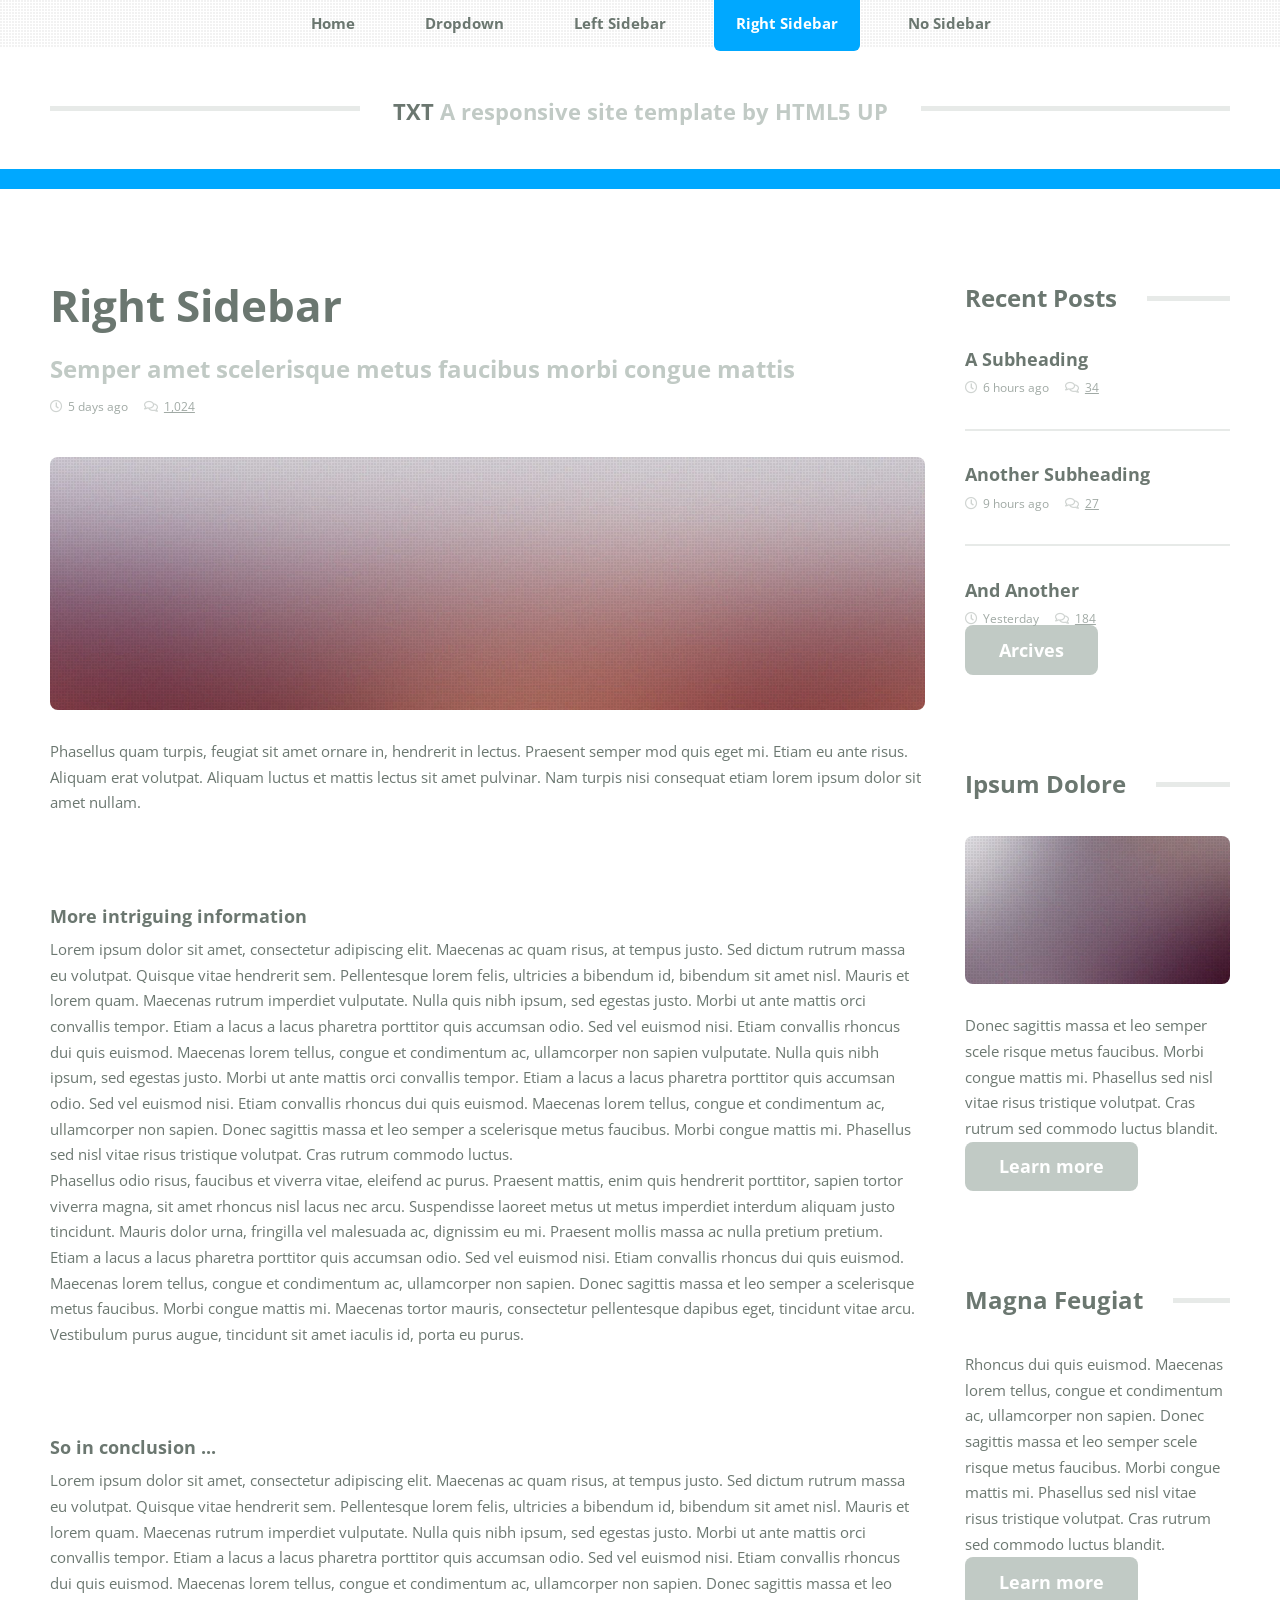
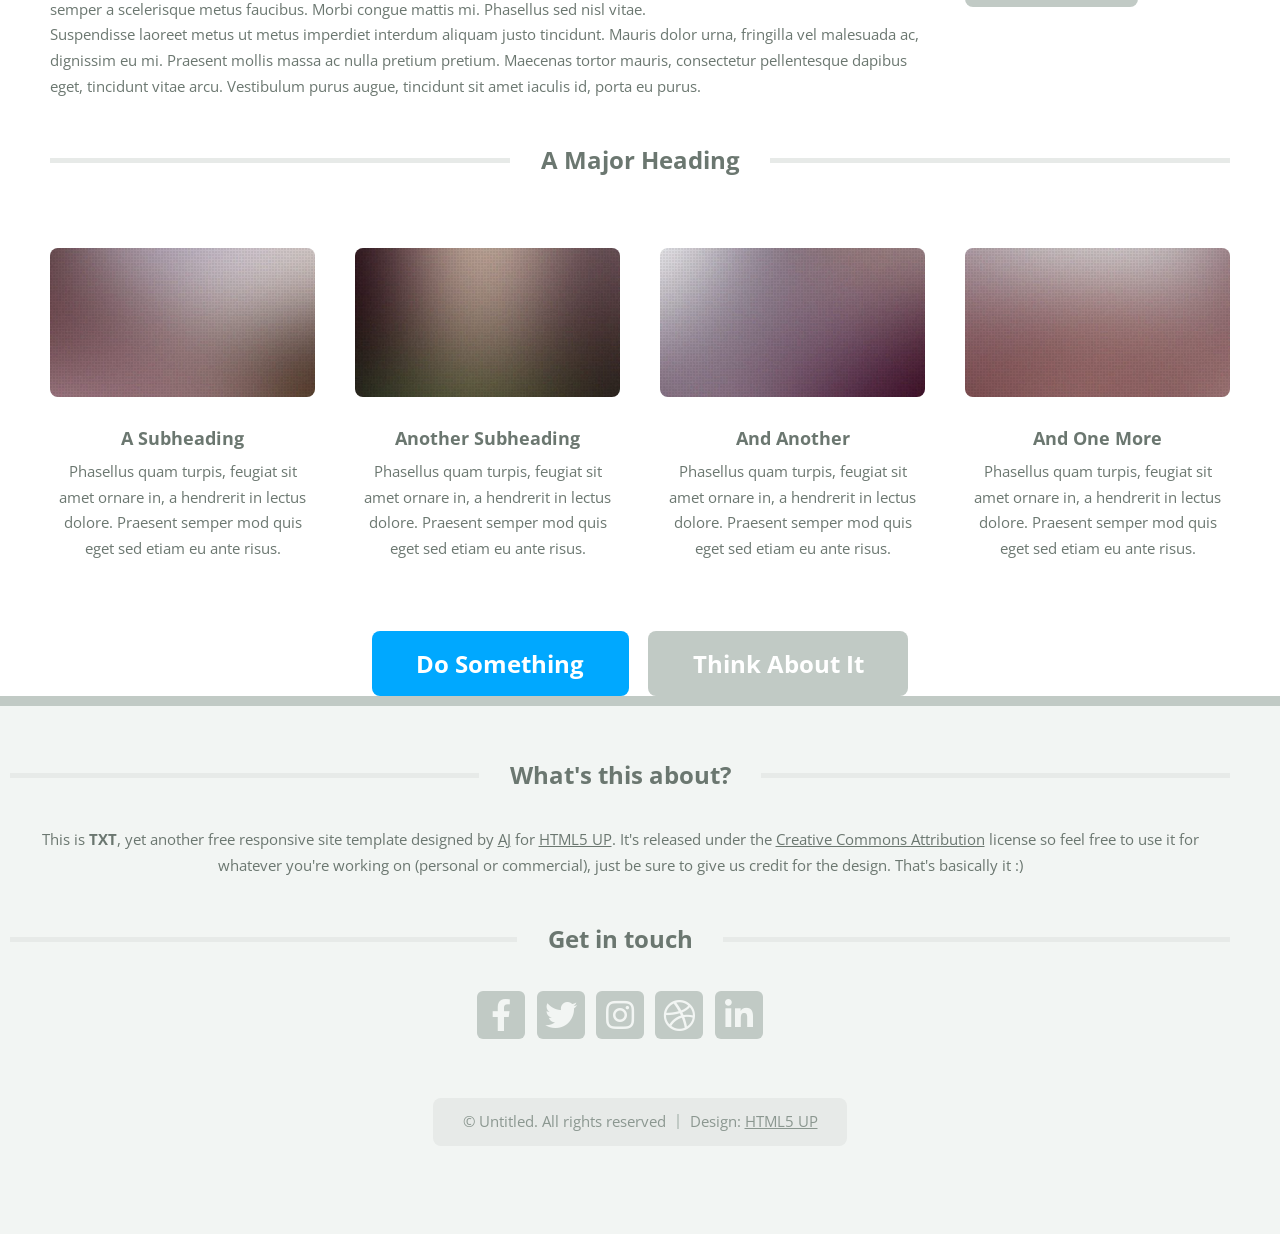
<file: right-sidebar.html>
<!DOCTYPE HTML>
<!--
	TXT by HTML5 UP
	html5up.net | @ajlkn
	Free for personal and commercial use under the CCA 3.0 license (html5up.net/license)
-->
<html>
	<head>
		<title>Right Sidebar - TXT by HTML5 UP</title>
		<meta charset="utf-8" />
		<meta name="viewport" content="width=device-width, initial-scale=1, user-scalable=no" />
		<link rel="stylesheet" href="assets/css/main.css" />
	</head>
	<body class="is-preload">
		<div id="page-wrapper">

			<!-- Header -->
				<header id="header">
					<div class="logo container">
						<div>
							<h1><a href="index.html" id="logo">TXT</a></h1>
							<p>A responsive site template by HTML5 UP</p>
						</div>
					</div>
				</header>

			<!-- Nav -->
				<nav id="nav">
					<ul>
						<li><a href="index.html">Home</a></li>
						<li>
							<a href="#">Dropdown</a>
							<ul>
								<li><a href="#">Lorem ipsum dolor</a></li>
								<li><a href="#">Magna phasellus</a></li>
								<li>
									<a href="#">Phasellus consequat</a>
									<ul>
										<li><a href="#">Lorem ipsum dolor</a></li>
										<li><a href="#">Phasellus consequat</a></li>
										<li><a href="#">Magna phasellus</a></li>
										<li><a href="#">Etiam dolore nisl</a></li>
									</ul>
								</li>
								<li><a href="#">Veroeros feugiat</a></li>
							</ul>
						</li>
						<li><a href="left-sidebar.html">Left Sidebar</a></li>
						<li class="current"><a href="right-sidebar.html">Right Sidebar</a></li>
						<li><a href="no-sidebar.html">No Sidebar</a></li>
					</ul>
				</nav>

			<!-- Main -->
				<section id="main">
					<div class="container">
						<div class="row">
							<div class="col-9 col-12-medium">
								<div class="content">

									<!-- Content -->

										<article class="box page-content">

											<header>
												<h2>Right Sidebar</h2>
												<p>Semper amet scelerisque metus faucibus morbi congue mattis</p>
												<ul class="meta">
													<li class="icon fa-clock">5 days ago</li>
													<li class="icon fa-comments"><a href="#">1,024</a></li>
												</ul>
											</header>

											<section>
												<span class="image featured"><img src="images/pic05.jpg" alt="" /></span>
												<p>
													Phasellus quam turpis, feugiat sit amet ornare in, hendrerit in lectus.
													Praesent semper mod quis eget mi. Etiam eu ante risus. Aliquam erat volutpat.
													Aliquam luctus et mattis lectus sit amet pulvinar. Nam turpis nisi
													consequat etiam lorem ipsum dolor sit amet nullam.
												</p>
											</section>

											<section>
												<h3>More intriguing information</h3>
												<p>
													Lorem ipsum dolor sit amet, consectetur adipiscing elit. Maecenas ac quam risus, at tempus
													justo. Sed dictum rutrum massa eu volutpat. Quisque vitae hendrerit sem. Pellentesque lorem felis,
													ultricies a bibendum id, bibendum sit amet nisl. Mauris et lorem quam. Maecenas rutrum imperdiet
													vulputate. Nulla quis nibh ipsum, sed egestas justo. Morbi ut ante mattis orci convallis tempor.
													Etiam a lacus a lacus pharetra porttitor quis accumsan odio. Sed vel euismod nisi. Etiam convallis
													rhoncus dui quis euismod. Maecenas lorem tellus, congue et condimentum ac, ullamcorper non sapien
													vulputate. Nulla quis nibh ipsum, sed egestas justo. Morbi ut ante mattis orci convallis tempor.
													Etiam a lacus a lacus pharetra porttitor quis accumsan odio. Sed vel euismod nisi. Etiam convallis
													rhoncus dui quis euismod. Maecenas lorem tellus, congue et condimentum ac, ullamcorper non sapien.
													Donec sagittis massa et leo semper a scelerisque metus faucibus. Morbi congue mattis mi.
													Phasellus sed nisl vitae risus tristique volutpat. Cras rutrum commodo luctus.
												</p>
												<p>
													Phasellus odio risus, faucibus et viverra vitae, eleifend ac purus. Praesent mattis, enim
													quis hendrerit porttitor, sapien tortor viverra magna, sit amet rhoncus nisl lacus nec arcu.
													Suspendisse laoreet metus ut metus imperdiet interdum aliquam justo tincidunt. Mauris dolor urna,
													fringilla vel malesuada ac, dignissim eu mi. Praesent mollis massa ac nulla pretium pretium.
													Etiam a lacus a lacus pharetra porttitor quis accumsan odio. Sed vel euismod nisi. Etiam convallis
													rhoncus dui quis euismod. Maecenas lorem tellus, congue et condimentum ac, ullamcorper non sapien.
													Donec sagittis massa et leo semper a scelerisque metus faucibus. Morbi congue mattis mi.
													Maecenas tortor mauris, consectetur pellentesque dapibus eget, tincidunt vitae arcu.
													Vestibulum purus augue, tincidunt sit amet iaculis id, porta eu purus.
												</p>
											</section>

											<section>
												<h3>So in conclusion ...</h3>
												<p>
													Lorem ipsum dolor sit amet, consectetur adipiscing elit. Maecenas ac quam risus, at tempus
													justo. Sed dictum rutrum massa eu volutpat. Quisque vitae hendrerit sem. Pellentesque lorem felis,
													ultricies a bibendum id, bibendum sit amet nisl. Mauris et lorem quam. Maecenas rutrum imperdiet
													vulputate. Nulla quis nibh ipsum, sed egestas justo. Morbi ut ante mattis orci convallis tempor.
													Etiam a lacus a lacus pharetra porttitor quis accumsan odio. Sed vel euismod nisi. Etiam convallis
													rhoncus dui quis euismod. Maecenas lorem tellus, congue et condimentum ac, ullamcorper non sapien.
													Donec sagittis massa et leo semper a scelerisque metus faucibus. Morbi congue mattis mi.
													Phasellus sed nisl vitae.
												</p>
												<p>
													Suspendisse laoreet metus ut metus imperdiet interdum aliquam justo tincidunt. Mauris dolor urna,
													fringilla vel malesuada ac, dignissim eu mi. Praesent mollis massa ac nulla pretium pretium.
													Maecenas tortor mauris, consectetur pellentesque dapibus eget, tincidunt vitae arcu.
													Vestibulum purus augue, tincidunt sit amet iaculis id, porta eu purus.
												</p>
											</section>

										</article>

								</div>
							</div>
							<div class="col-3 col-12-medium">
								<div class="sidebar">

									<!-- Sidebar -->

										<!-- Recent Posts -->
											<section>
												<h2 class="major"><span>Recent Posts</span></h2>
												<ul class="divided">
													<li>
														<article class="box post-summary">
															<h3><a href="#">A Subheading</a></h3>
															<ul class="meta">
																<li class="icon fa-clock">6 hours ago</li>
																<li class="icon fa-comments"><a href="#">34</a></li>
															</ul>
														</article>
													</li>
													<li>
														<article class="box post-summary">
															<h3><a href="#">Another Subheading</a></h3>
															<ul class="meta">
																<li class="icon fa-clock">9 hours ago</li>
																<li class="icon fa-comments"><a href="#">27</a></li>
															</ul>
														</article>
													</li>
													<li>
														<article class="box post-summary">
															<h3><a href="#">And Another</a></h3>
															<ul class="meta">
																<li class="icon fa-clock">Yesterday</li>
																<li class="icon fa-comments"><a href="#">184</a></li>
															</ul>
														</article>
													</li>
												</ul>
												<a href="#" class="button alt">Arcives</a>
											</section>

										<!-- Something -->
											<section>
												<h2 class="major"><span>Ipsum Dolore</span></h2>
												<a href="#" class="image featured"><img src="images/pic03.jpg" alt="" /></a>
												<p>
													Donec sagittis massa et leo semper scele risque metus faucibus. Morbi congue mattis mi.
													Phasellus sed nisl vitae risus tristique volutpat. Cras rutrum sed commodo luctus blandit.
												</p>
												<a href="#" class="button alt">Learn more</a>
											</section>

										<!-- Something -->
											<section>
												<h2 class="major"><span>Magna Feugiat</span></h2>
												<p>
													Rhoncus dui quis euismod. Maecenas lorem tellus, congue et condimentum ac, ullamcorper non sapien.
													Donec sagittis massa et leo semper scele risque metus faucibus. Morbi congue mattis mi.
													Phasellus sed nisl vitae risus tristique volutpat. Cras rutrum sed commodo luctus blandit.
												</p>
												<a href="#" class="button alt">Learn more</a>
											</section>

								</div>
							</div>
							<div class="col-12">

								<!-- Features -->
									<section class="box features">
										<h2 class="major"><span>A Major Heading</span></h2>
										<div>
											<div class="row">
												<div class="col-3 col-6-medium col-12-small">

													<!-- Feature -->
														<section class="box feature">
															<a href="#" class="image featured"><img src="images/pic01.jpg" alt="" /></a>
															<h3><a href="#">A Subheading</a></h3>
															<p>
																Phasellus quam turpis, feugiat sit amet ornare in, a hendrerit in
																lectus dolore. Praesent semper mod quis eget sed etiam eu ante risus.
															</p>
														</section>

												</div>
												<div class="col-3 col-6-medium col-12-small">

													<!-- Feature -->
														<section class="box feature">
															<a href="#" class="image featured"><img src="images/pic02.jpg" alt="" /></a>
															<h3><a href="#">Another Subheading</a></h3>
															<p>
																Phasellus quam turpis, feugiat sit amet ornare in, a hendrerit in
																lectus dolore. Praesent semper mod quis eget sed etiam eu ante risus.
															</p>
														</section>

												</div>
												<div class="col-3 col-6-medium col-12-small">

													<!-- Feature -->
														<section class="box feature">
															<a href="#" class="image featured"><img src="images/pic03.jpg" alt="" /></a>
															<h3><a href="#">And Another</a></h3>
															<p>
																Phasellus quam turpis, feugiat sit amet ornare in, a hendrerit in
																lectus dolore. Praesent semper mod quis eget sed etiam eu ante risus.
															</p>
														</section>

												</div>
												<div class="col-3 col-6-medium col-12-small">

													<!-- Feature -->
														<section class="box feature">
															<a href="#" class="image featured"><img src="images/pic04.jpg" alt="" /></a>
															<h3><a href="#">And One More</a></h3>
															<p>
																Phasellus quam turpis, feugiat sit amet ornare in, a hendrerit in
																lectus dolore. Praesent semper mod quis eget sed etiam eu ante risus.
															</p>
														</section>

												</div>
												<div class="col-12">
													<ul class="actions">
														<li><a href="#" class="button large">Do Something</a></li>
														<li><a href="#" class="button alt large">Think About It</a></li>
													</ul>
												</div>
											</div>
										</div>
									</section>

							</div>
						</div>
					</div>
				</section>

			<!-- Footer -->
				<footer id="footer">
					<div class="container">
						<div class="row gtr-200">
							<div class="col-12">

								<!-- About -->
									<section>
										<h2 class="major"><span>What's this about?</span></h2>
										<p>
											This is <strong>TXT</strong>, yet another free responsive site template designed by
											<a href="http://twitter.com/ajlkn">AJ</a> for <a href="http://html5up.net">HTML5 UP</a>. It's released under the
											<a href="http://html5up.net/license/">Creative Commons Attribution</a> license so feel free to use it for
											whatever you're working on (personal or commercial), just be sure to give us credit for the design.
											That's basically it :)
										</p>
									</section>

							</div>
							<div class="col-12">

								<!-- Contact -->
									<section>
										<h2 class="major"><span>Get in touch</span></h2>
										<ul class="contact">
											<li><a class="icon brands fa-facebook-f" href="#"><span class="label">Facebook</span></a></li>
											<li><a class="icon brands fa-twitter" href="#"><span class="label">Twitter</span></a></li>
											<li><a class="icon brands fa-instagram" href="#"><span class="label">Instagram</span></a></li>
											<li><a class="icon brands fa-dribbble" href="#"><span class="label">Dribbble</span></a></li>
											<li><a class="icon brands fa-linkedin-in" href="#"><span class="label">LinkedIn</span></a></li>
										</ul>
									</section>

							</div>
						</div>

						<!-- Copyright -->
							<div id="copyright">
								<ul class="menu">
									<li>&copy; Untitled. All rights reserved</li><li>Design: <a href="http://html5up.net">HTML5 UP</a></li>
								</ul>
							</div>

					</div>
				</footer>

		</div>

		<!-- Scripts -->
			<script src="assets/js/jquery.min.js"></script>
			<script src="assets/js/jquery.dropotron.min.js"></script>
			<script src="assets/js/jquery.scrolly.min.js"></script>
			<script src="assets/js/browser.min.js"></script>
			<script src="assets/js/breakpoints.min.js"></script>
			<script src="assets/js/util.js"></script>
			<script src="assets/js/main.js"></script>

	</body>
</html>
</file>
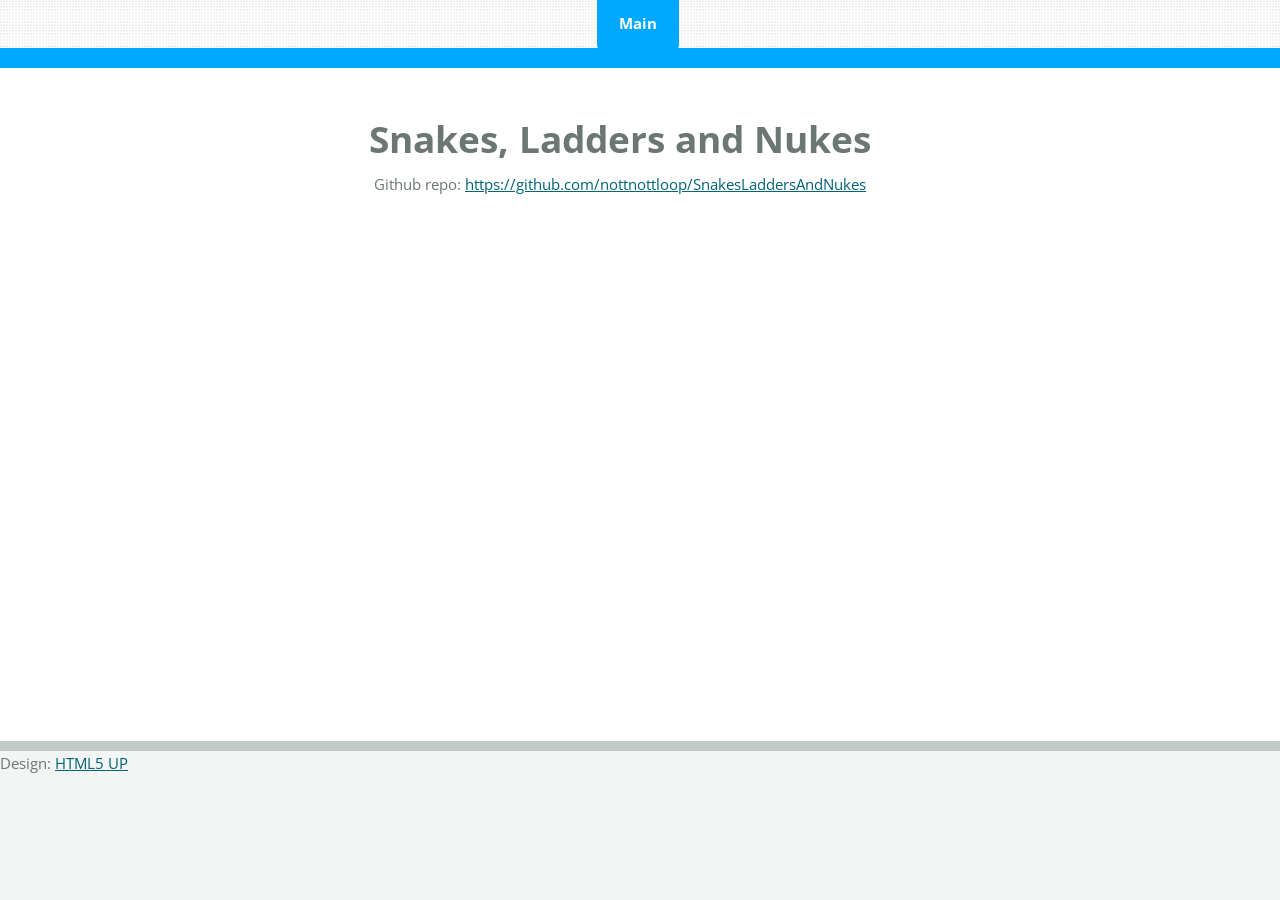
<file: snakesladdersnukes.html>
<!DOCTYPE HTML>
<!--
	TXT by HTML5 UP
	html5up.net | @ajlkn
	Free for personal and commercial use under the CCA 3.0 license (html5up.net/license)
-->
<html>
	<head>
		<title>Andrew Upton</title>
		<link rel="shortcut icon" type="image/png" href="./images/favicon.png"/>
		<meta charset="utf-8" />
		<meta name="viewport" content="width=device-width, initial-scale=1, user-scalable=no" />
		<link rel="stylesheet" href="assets/css/main.css" />
	</head>
	<body class="homepage is-preload">
		<div id="page-wrapper">

			<!-- Header -->
				<!--<header id="header">
					<div class="logo container">
						<div>
							<h1><a href="index.html" id="logo">TXT</a></h1>
							<p>A responsive site template by HTML5 UP</p>
						</div>
					</div>
				</header>-->

			<!-- Nav -->
				<nav id="nav">
					<ul>
						<li class="current"><a href="index.html">Main</a></li>
						<li>
							<!--<a href="#">Dropdown</a>-->
							<ul>
								<!--<li><a href="#">Lorem ipsum dolor</a></li>
								<li><a href="#">Magna phasellus</a></li>
								<li>
									<a href="#">Phasellus consequat</a>
									<ul>
										<li><a href="#">Lorem ipsum dolor</a></li>
										<li><a href="#">Phasellus consequat</a></li>
										<li><a href="#">Magna phasellus</a></li>
										<li><a href="#">Etiam dolore nisl</a></li>
									</ul>
								</li>
								<li><a href="#">Veroeros feugiat</a></li>-->
							</ul>
						</li>
						<!--<li><a href="left-sidebar.html">Left Sidebar</a></li>
						<li><a href="right-sidebar.html">Right Sidebar</a></li>
						<li><a href="no-sidebar.html">No Sidebar</a></li>-->
					</ul>
				</nav>

			<!-- Banner -->
				<!--<section id="banner">
					<div class="content">
						<h2>Welcome to TXT by HTML5 UP</h2>
						<p>A free responsive site template built on HTML5, CSS3, and some other stuff</p>
						<a href="#main" class="button scrolly">Alright let's go</a>
					</div>
				</section>

			<!-- Main -->
				<section id="main">
					<div class="container">
						<div class="row gtr-200">
							<div class="col-12">

								<!-- Highlight -->
									<section class="box highlight">
										<header>
											<h2>Snakes, Ladders and Nukes</h2>
										</header>
										<p>
											Github repo: <a href="https://github.com/nottnottloop/SnakesLaddersAndNukes">https://github.com/nottnottloop/SnakesLaddersAndNukes</a>
											<div class="myvideo">
												<iframe width="900" height="506" src="https://www.youtube.com/embed/q94q7EPcejs" title="YouTube video player" frameborder="0" allow="accelerometer; autoplay; clipboard-write; encrypted-media; gyroscope; picture-in-picture" allowfullscreen></iframe>
											</div>
										</p>
									</section>

							</div>
												</div>
												<div class="col-12">
													<ul class="actions">
													</ul>
												</div>
											</div>
										</div>
									</section>

							</div>
							<div class="col-12">


							</div>
						</div>
					</div>

						<!-- Copyright -->
									Design: <a href="http://html5up.net">HTML5 UP</a>


		</div>

		<!-- Scripts -->
			<script src="assets/js/jquery.min.js"></script>
			<script src="assets/js/jquery.dropotron.min.js"></script>
			<script src="assets/js/jquery.scrolly.min.js"></script>
			<script src="assets/js/browser.min.js"></script>
			<script src="assets/js/breakpoints.min.js"></script>
			<script src="assets/js/util.js"></script>
			<script src="assets/js/main.js"></script>

	</body>
</html>
</file>
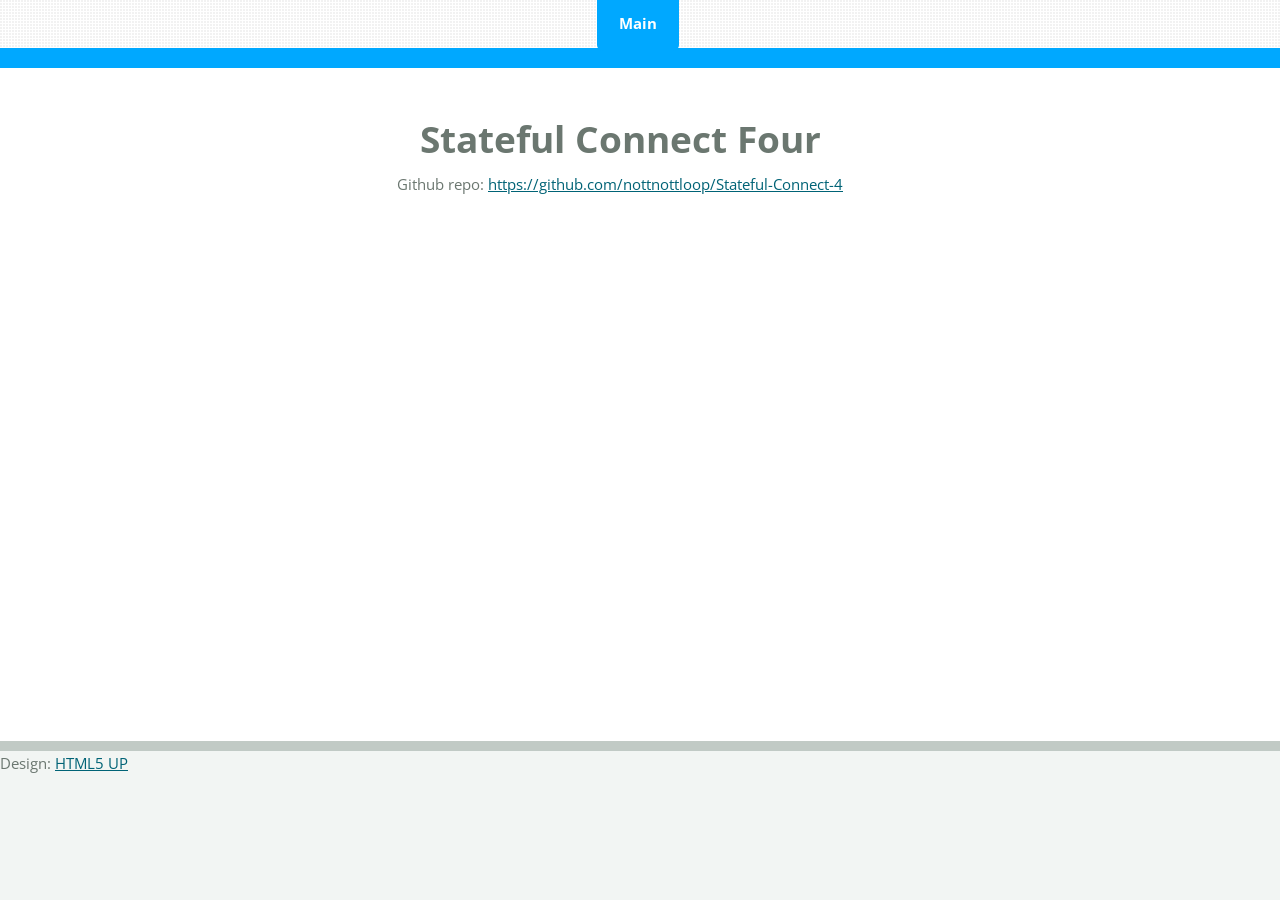
<file: statefulconnectfour.html>
<!DOCTYPE HTML>
<!--
	TXT by HTML5 UP
	html5up.net | @ajlkn
	Free for personal and commercial use under the CCA 3.0 license (html5up.net/license)
-->
<html>
	<head>
		<title>Andrew Upton</title>
		<link rel="shortcut icon" type="image/png" href="./images/favicon.png"/>
		<meta charset="utf-8" />
		<meta name="viewport" content="width=device-width, initial-scale=1, user-scalable=no" />
		<link rel="stylesheet" href="assets/css/main.css" />
	</head>
	<body class="homepage is-preload">
		<div id="page-wrapper">

			<!-- Header -->
				<!--<header id="header">
					<div class="logo container">
						<div>
							<h1><a href="index.html" id="logo">TXT</a></h1>
							<p>A responsive site template by HTML5 UP</p>
						</div>
					</div>
				</header>-->

			<!-- Nav -->
				<nav id="nav">
					<ul>
						<li class="current"><a href="index.html">Main</a></li>
						<li>
							<!--<a href="#">Dropdown</a>-->
							<!--<ul>
								<li><a href="#">Lorem ipsum dolor</a></li>
								<li><a href="#">Magna phasellus</a></li>
								<li>
									<a href="#">Phasellus consequat</a>
									<ul>
										<li><a href="#">Lorem ipsum dolor</a></li>
										<li><a href="#">Phasellus consequat</a></li>
										<li><a href="#">Magna phasellus</a></li>
										<li><a href="#">Etiam dolore nisl</a></li>
									</ul>
								</li>
								<li><a href="#">Veroeros feugiat</a></li>
							</ul>
						</li>-->
						<!--<li><a href="left-sidebar.html">Left Sidebar</a></li>
						<li><a href="right-sidebar.html">Right Sidebar</a></li>
						<li><a href="no-sidebar.html">No Sidebar</a></li>-->
					</ul>
				</nav>

			<!-- Banner -->
				<!--<section id="banner">
					<div class="content">
						<h2>Welcome to TXT by HTML5 UP</h2>
						<p>A free responsive site template built on HTML5, CSS3, and some other stuff</p>
						<a href="#main" class="button scrolly">Alright let's go</a>
					</div>
				</section>

			<!-- Main -->
				<section id="main">
					<div class="container">
						<div class="row gtr-200">
							<div class="col-12">

								<!-- Highlight -->
									<section class="box highlight">
										<header>
											<h2>Stateful Connect Four</h2>
										</header>
										<p>
											Github repo: <a href="https://github.com/nottnottloop/Stateful-Connect-4">https://github.com/nottnottloop/Stateful-Connect-4</a>
											<div class="myvideo">
												<iframe width="900" height="506" src="https://www.youtube.com/embed/LhrfVHhNpRM" title="YouTube video player" frameborder="0" allow="accelerometer; autoplay; clipboard-write; encrypted-media; gyroscope; picture-in-picture" allowfullscreen></iframe>
											</div>
										</p>
									</section>

							</div>
												</div>
												<div class="col-12">
													<ul class="actions">
													</ul>
												</div>
											</div>
										</div>
									</section>

							</div>
							<div class="col-12">


							</div>
						</div>
					</div>

						<!-- Copyright -->
									Design: <a href="http://html5up.net">HTML5 UP</a>


		</div>

		<!-- Scripts -->
			<script src="assets/js/jquery.min.js"></script>
			<script src="assets/js/jquery.dropotron.min.js"></script>
			<script src="assets/js/jquery.scrolly.min.js"></script>
			<script src="assets/js/browser.min.js"></script>
			<script src="assets/js/breakpoints.min.js"></script>
			<script src="assets/js/util.js"></script>
			<script src="assets/js/main.js"></script>

	</body>
</html>
</file>
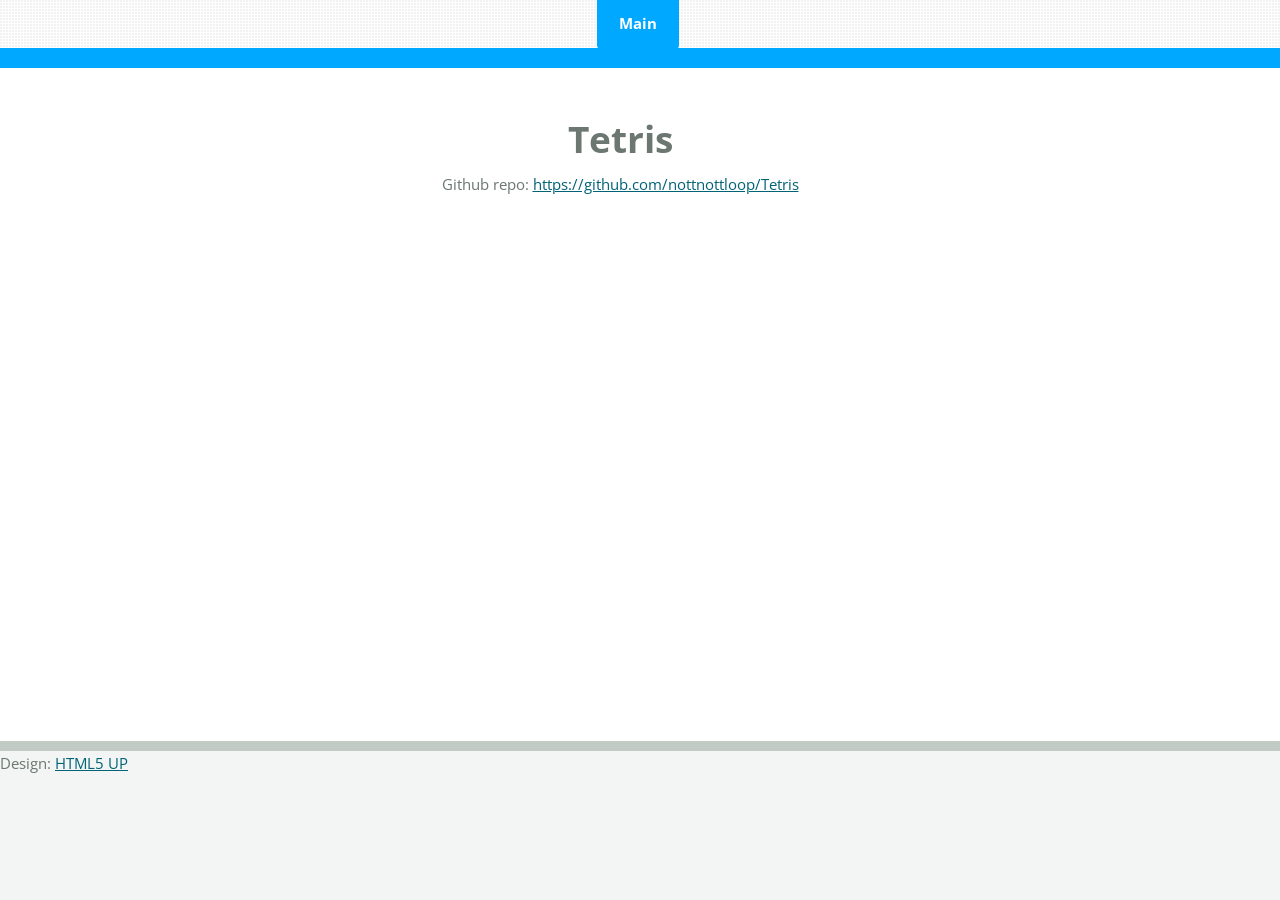
<file: tetris.html>
<!DOCTYPE HTML>
<!--
	TXT by HTML5 UP
	html5up.net | @ajlkn
	Free for personal and commercial use under the CCA 3.0 license (html5up.net/license)
-->
<html>
	<head>
		<title>Andrew Upton</title>
		<link rel="shortcut icon" type="image/png" href="./images/favicon.png"/>
		<meta charset="utf-8" />
		<meta name="viewport" content="width=device-width, initial-scale=1, user-scalable=no" />
		<link rel="stylesheet" href="assets/css/main.css" />
	</head>
	<body class="homepage is-preload">
		<div id="page-wrapper">

			<!-- Header -->
				<!--<header id="header">
					<div class="logo container">
						<div>
							<h1><a href="index.html" id="logo">TXT</a></h1>
							<p>A responsive site template by HTML5 UP</p>
						</div>
					</div>
				</header>-->

			<!-- Nav -->
				<nav id="nav">
					<ul>
						<li class="current"><a href="index.html">Main</a></li>
						<li>
							<!--<a href="#">Dropdown</a>-->
							<!--<ul>
								<li><a href="#">Lorem ipsum dolor</a></li>
								<li><a href="#">Magna phasellus</a></li>
								<li>
									<a href="#">Phasellus consequat</a>
									<ul>
										<li><a href="#">Lorem ipsum dolor</a></li>
										<li><a href="#">Phasellus consequat</a></li>
										<li><a href="#">Magna phasellus</a></li>
										<li><a href="#">Etiam dolore nisl</a></li>
									</ul>
								</li>
								<li><a href="#">Veroeros feugiat</a></li>-->
							</ul>
						</li>
						<!--<li><a href="left-sidebar.html">Left Sidebar</a></li>
						<li><a href="right-sidebar.html">Right Sidebar</a></li>
						<li><a href="no-sidebar.html">No Sidebar</a></li>-->
					</ul>
				</nav>

			<!-- Banner -->
				<!--<section id="banner">
					<div class="content">
						<h2>Welcome to TXT by HTML5 UP</h2>
						<p>A free responsive site template built on HTML5, CSS3, and some other stuff</p>
						<a href="#main" class="button scrolly">Alright let's go</a>
					</div>
				</section>

			<!-- Main -->
				<section id="main">
					<div class="container">
						<div class="row gtr-200">
							<div class="col-12">

								<!-- Highlight -->
									<section class="box highlight">
										<header>
											<h2>Tetris</h2>
										</header>
										<p>
											Github repo: <a href="https://github.com/nottnottloop/Tetris">https://github.com/nottnottloop/Tetris</a>
											<div class="myvideo">
												<iframe width="900" height="506" src="https://www.youtube.com/embed/Oom47U6deNk" title="YouTube video player" frameborder="0" allow="accelerometer; autoplay; clipboard-write; encrypted-media; gyroscope; picture-in-picture" allowfullscreen></iframe>
											</div>
										</p>
									</section>

							</div>
												</div>
												<div class="col-12">
													<ul class="actions">
													</ul>
												</div>
											</div>
										</div>
									</section>

							</div>
							<div class="col-12">


							</div>
						</div>
					</div>

						<!-- Copyright -->
									Design: <a href="http://html5up.net">HTML5 UP</a>


		</div>

		<!-- Scripts -->
			<script src="assets/js/jquery.min.js"></script>
			<script src="assets/js/jquery.dropotron.min.js"></script>
			<script src="assets/js/jquery.scrolly.min.js"></script>
			<script src="assets/js/browser.min.js"></script>
			<script src="assets/js/breakpoints.min.js"></script>
			<script src="assets/js/util.js"></script>
			<script src="assets/js/main.js"></script>

	</body>
</html>
</file>
<file: assets/css/main.css>
@import url("fontawesome-all.min.css");
@import url("https://fonts.googleapis.com/css?family=Open+Sans:400,400italic,700,700italic|Open+Sans+Condensed:700");

/*
	TXT by HTML5 UP
	html5up.net | @ajlkn
	Free for personal and commercial use under the CCA 3.0 license (html5up.net/license)
*/

/* key stuff */
.myvideo {
    /*position: relative;*/
    margin: auto;
    top: 25%;
    left: 75%;
    /*transform: translate(-50%, -50%);*/
}

html, body, div, span, applet, object,
iframe, h1, h2, h3, h4, h5, h6, p, blockquote,
pre, a, abbr, acronym, address, big, cite,
code, del, dfn, em, img, ins, kbd, q, s, samp,
small, strike, strong, sub, sup, tt, var, b,
u, i, center, dl, dt, dd, ol, ul, li, fieldset,
form, label, legend, table, caption, tbody,
tfoot, thead, tr, th, td, article, aside,
canvas, details, embed, figure, figcaption,
footer, header, hgroup, menu, nav, output, ruby,
section, summary, time, mark, audio, video {
	margin: 0;
	padding: 0;
	border: 0;
	font-size: 100%;
	font: inherit;
	vertical-align: baseline;}

article, aside, details, figcaption, figure,
footer, header, hgroup, menu, nav, section {
	display: block;}

body {
	line-height: 1;
}

ol, ul {
	list-style: none;
	padding-left: 0;
	padding-right: 0;
}

blockquote, q {
	quotes: none;
}

	blockquote:before, blockquote:after, q:before, q:after {
		content: '';
		content: none;
	}

table {
	border-collapse: collapse;
	border-spacing: 0;
}

body {
	-webkit-text-size-adjust: none;
}

mark {
	background-color: transparent;
	color: inherit;
}

input::-moz-focus-inner {
	border: 0;
	padding: 0;
}

input, select, textarea {
	-moz-appearance: none;
	-webkit-appearance: none;
	-ms-appearance: none;
	appearance: none;
}

/* Basic */

	html {
		box-sizing: border-box;
	}

	*, *:before, *:after {
		box-sizing: inherit;
	}

	body {
		background: #f2f5f3;
	}

		body.is-preload *, body.is-preload *:before, body.is-preload *:after {
			-moz-animation: none !important;
			-webkit-animation: none !important;
			-ms-animation: none !important;
			animation: none !important;
			-moz-transition: none !important;
			-webkit-transition: none !important;
			-ms-transition: none !important;
			transition: none !important;
		}

	body, input, textarea, select {
		font-family: 'Open Sans', sans-serif;
		font-weight: 400;
		color: #6b7770;
		font-size: 13pt;
		line-height: 2em;
	}

	h1, h2, h3, h4, h5, h6 {
		font-family: 'Open Sans Condensed', sans-serif;
		font-weight: 700;
		/*text-transform: uppercase;*/
		color: #6b7770;
		margin: 0 0 0.5em 0;
		line-height: 1.3;
		border: 2px;
	}

	h1 a, h2 a, h3 a, h4 a, h5 a, h6 a {
		text-decoration: none;
		color: inherit;
	}

	h2 {
		font-size: 1.65em;
	}

		h2.major {
			position: relative;
			border-top: solid 5px #e7eae8;
			font-size: 1.65em;
			text-align: center;
			margin: 0 0 3em 0;
			top: 0.775em;
		}

			h2.major span {
				background: #fff;
				position: relative;
				display: inline-block;
				top: -0.775em;
				padding: 0 1.25em 0 1.25em;
			}

	h3, h4 {
		font-size: 1.25em;
	}

	a {
		color: #006376;
		text-decoration: underline;
	}

		a:hover {
			text-decoration: none;
		}

	b, strong {
		font-weight: 700;
		color: #6b7770;
	}

	i, em {
		font-style: italic;
	}

	br.clear {
		clear: both;
	}

	sub {
		position: relative;
		top: 0.5em;
		font-size: 0.8em;
	}

	sup {
		position: relative;
		top: -0.5em;
		font-size: 0.8em;
	}

	hr {
		border: 0;
		border-top: solid 2px #E7EAE8;
		margin: 0 0 3em 0;
	}

	blockquote {
		border-left: solid 5px #E7EAE8;
		padding: 1em 0 1em 1.5em;
		font-style: italic;
	}

	p, ul, ol, dl, table {
		/*margin-bottom: 3em;*/
	}

/* Section/Article */

	section, article {
		margin-bottom: 6em;
	}

		section > :last-child, section:last-child, article > :last-child, article:last-child {
			margin-bottom: 0;
		}

	header > p {
		display: block;
		font-family: 'Open Sans Condensed', sans-serif;
		font-weight: 700;
		/*text-transform: uppercase;*/
		color: #c1cac5;
	}

/* Container */

	.container {
		margin: 0 auto;
		max-width: 100%;
		width: 64em;
	}

		@media screen and (max-width: 1680px) {

			.container {
				width: 75em;
			}

		}

		@media screen and (max-width: 1280px) {

			.container {
				width: calc(100% - 100px);
			}

		}

		@media screen and (max-width: 980px) {

			.container {
				width: calc(100% - 100px);
			}

		}

		/*@media screen and (max-width: 736px) {

			.container {
				width: calc(100% - 40px);
			}

		}

		@media screen and (max-width: 360px) {

			.container {
				width: calc(100% - 30px);
			}

		}*/

/* Row */

	.row {
		display: flex;
		flex-wrap: wrap;
		box-sizing: border-box;
		align-items: stretch;
	}

		.row > * {
			box-sizing: border-box;
		}

		.row.gtr-uniform > * > :last-child {
			margin-bottom: 0;
		}

		.row.aln-left {
			justify-content: flex-start;
		}

		.row.aln-center {
			justify-content: center;
		}

		.row.aln-right {
			justify-content: flex-end;
		}

		.row.aln-top {
			align-items: flex-start;
		}

		.row.aln-middle {
			align-items: center;
		}

		.row.aln-bottom {
			align-items: flex-end;
		}

		.row > .imp {
			order: -1;
		}

		.row > .col-1 {
			width: 8.33333%;
		}

		.row > .off-1 {
			margin-left: 8.33333%;
		}

		.row > .col-2 {
			width: 16.66667%;
		}

		.row > .off-2 {
			margin-left: 16.66667%;
		}

		.row > .col-3 {
			width: 25%;
		}

		.row > .off-3 {
			margin-left: 25%;
		}

		.row > .col-4 {
			width: 33.33333%;
		}

		.row > .off-4 {
			margin-left: 33.33333%;
		}

		.row > .col-5 {
			width: 41.66667%;
		}

		.row > .off-5 {
			margin-left: 41.66667%;
		}

		.row > .col-6 {
			width: 50%;
		}

		.row > .off-6 {
			margin-left: 50%;
		}

		.row > .col-7 {
			width: 58.33333%;
		}

		.row > .off-7 {
			margin-left: 58.33333%;
		}

		.row > .col-8 {
			width: 66.66667%;
		}

		.row > .off-8 {
			margin-left: 66.66667%;
		}

		.row > .col-9 {
			width: 75%;
		}

		.row > .off-9 {
			margin-left: 75%;
		}

		.row > .col-10 {
			width: 83.33333%;
		}

		.row > .off-10 {
			margin-left: 83.33333%;
		}

		.row > .col-11 {
			width: 91.66667%;
		}

		.row > .off-11 {
			margin-left: 91.66667%;
		}

		.row > .col-12 {
			width: 100%;
		}

		.row > .off-12 {
			margin-left: 100%;
		}

		.row.gtr-0 {
			margin-top: 0px;
			margin-left: 0px;
		}

			.row.gtr-0 > * {
				padding: 0px 0 0 0px;
			}

			.row.gtr-0.gtr-uniform {
				margin-top: 0px;
			}

				.row.gtr-0.gtr-uniform > * {
					padding-top: 0px;
				}

		.row.gtr-25 {
			margin-top: -12.5px;
			margin-left: -12.5px;
		}

			.row.gtr-25 > * {
				padding: 12.5px 0 0 12.5px;
			}

			.row.gtr-25.gtr-uniform {
				margin-top: -12.5px;
			}

				.row.gtr-25.gtr-uniform > * {
					padding-top: 12.5px;
				}

		.row.gtr-50 {
			margin-top: -25px;
			margin-left: -25px;
		}

			.row.gtr-50 > * {
				padding: 25px 0 0 25px;
			}

			.row.gtr-50.gtr-uniform {
				margin-top: -25px;
			}

				.row.gtr-50.gtr-uniform > * {
					padding-top: 25px;
				}

		.row {
			margin-top: -50px;
			margin-left: -50px;
		}

			.row > * {
				padding: 50px 0 0 50px;
			}

			.row.gtr-uniform {
				margin-top: -50px;
			}

				.row.gtr-uniform > * {
					padding-top: 50px;
				}

		.row.gtr-150 {
			margin-top: -75px;
			margin-left: -75px;
		}

			.row.gtr-150 > * {
				padding: 75px 0 0 75px;
			}

			.row.gtr-150.gtr-uniform {
				margin-top: -75px;
			}

				.row.gtr-150.gtr-uniform > * {
					padding-top: 75px;
				}

		.row.gtr-200 {
			margin-top: -100px;
			margin-left: -100px;
		}

			.row.gtr-200 > * {
				/*padding: 100px 0 0 100px;*/
			}

			.row.gtr-200.gtr-uniform {
				margin-top: -100px;
			}

				.row.gtr-200.gtr-uniform > * {
					padding-top: 100px;
				}

		@media screen and (max-width: 1680px) {

			.row {
				display: flex;
				flex-wrap: wrap;
				box-sizing: border-box;
				align-items: stretch;
			}

				.row > * {
					box-sizing: border-box;
				}

				.row.gtr-uniform > * > :last-child {
					margin-bottom: 0;
				}

				.row.aln-left {
					justify-content: flex-start;
				}

				.row.aln-center {
					justify-content: center;
				}

				.row.aln-right {
					justify-content: flex-end;
				}

				.row.aln-top {
					align-items: flex-start;
				}

				.row.aln-middle {
					align-items: center;
				}

				.row.aln-bottom {
					align-items: flex-end;
				}

				.row > .imp-xlarge {
					order: -1;
				}

				.row > .col-1-xlarge {
					width: 8.33333%;
				}

				.row > .off-1-xlarge {
					margin-left: 8.33333%;
				}

				.row > .col-2-xlarge {
					width: 16.66667%;
				}

				.row > .off-2-xlarge {
					margin-left: 16.66667%;
				}

				.row > .col-3-xlarge {
					width: 25%;
				}

				.row > .off-3-xlarge {
					margin-left: 25%;
				}

				.row > .col-4-xlarge {
					width: 33.33333%;
				}

				.row > .off-4-xlarge {
					margin-left: 33.33333%;
				}

				.row > .col-5-xlarge {
					width: 41.66667%;
				}

				.row > .off-5-xlarge {
					margin-left: 41.66667%;
				}

				.row > .col-6-xlarge {
					width: 50%;
				}

				.row > .off-6-xlarge {
					margin-left: 50%;
				}

				.row > .col-7-xlarge {
					width: 58.33333%;
				}

				.row > .off-7-xlarge {
					margin-left: 58.33333%;
				}

				.row > .col-8-xlarge {
					width: 66.66667%;
				}

				.row > .off-8-xlarge {
					margin-left: 66.66667%;
				}

				.row > .col-9-xlarge {
					width: 75%;
				}

				.row > .off-9-xlarge {
					margin-left: 75%;
				}

				.row > .col-10-xlarge {
					width: 83.33333%;
				}

				.row > .off-10-xlarge {
					margin-left: 83.33333%;
				}

				.row > .col-11-xlarge {
					width: 91.66667%;
				}

				.row > .off-11-xlarge {
					margin-left: 91.66667%;
				}

				.row > .col-12-xlarge {
					width: 100%;
				}

				.row > .off-12-xlarge {
					margin-left: 100%;
				}

				.row.gtr-0 {
					margin-top: 0px;
					margin-left: 0px;
				}

					.row.gtr-0 > * {
						padding: 0px 0 0 0px;
					}

					.row.gtr-0.gtr-uniform {
						margin-top: 0px;
					}

						.row.gtr-0.gtr-uniform > * {
							padding-top: 0px;
						}

				.row.gtr-25 {
					margin-top: -12.5px;
					margin-left: -12.5px;
				}

					.row.gtr-25 > * {
						padding: 12.5px 0 0 12.5px;
					}

					.row.gtr-25.gtr-uniform {
						margin-top: -12.5px;
					}

						.row.gtr-25.gtr-uniform > * {
							padding-top: 12.5px;
						}

				.row.gtr-50 {
					margin-top: -25px;
					margin-left: -25px;
				}

					.row.gtr-50 > * {
						padding: 25px 0 0 25px;
					}

					.row.gtr-50.gtr-uniform {
						margin-top: -25px;
					}

						.row.gtr-50.gtr-uniform > * {
							padding-top: 25px;
						}

				.row {
					margin-top: -50px;
					margin-left: -50px;
				}

					.row > * {
						padding: 50px 0 0 50px;
					}

					.row.gtr-uniform {
						margin-top: -50px;
					}

						.row.gtr-uniform > * {
							padding-top: 50px;
						}

				.row.gtr-150 {
					margin-top: -75px;
					margin-left: -75px;
				}

					.row.gtr-150 > * {
						padding: 75px 0 0 75px;
					}

					.row.gtr-150.gtr-uniform {
						margin-top: -75px;
					}

						.row.gtr-150.gtr-uniform > * {
							padding-top: 75px;
						}

				.row.gtr-200 {
					margin-top: -100px;
					margin-left: -100px;
				}

					.row.gtr-200 > * {
						/*padding: 100px 0 0 100px;*/
					}

					.row.gtr-200.gtr-uniform {
						margin-top: -100px;
					}

						.row.gtr-200.gtr-uniform > * {
							padding-top: 100px;
						}

		}

		@media screen and (max-width: 1280px) {

			.row {
				display: flex;
				flex-wrap: wrap;
				box-sizing: border-box;
				align-items: stretch;
			}

				.row > * {
					box-sizing: border-box;
				}

				.row.gtr-uniform > * > :last-child {
					margin-bottom: 0;
				}

				.row.aln-left {
					justify-content: flex-start;
				}

				.row.aln-center {
					justify-content: center;
				}

				.row.aln-right {
					justify-content: flex-end;
				}

				.row.aln-top {
					align-items: flex-start;
				}

				.row.aln-middle {
					align-items: center;
				}

				.row.aln-bottom {
					align-items: flex-end;
				}

				.row > .imp-large {
					order: -1;
				}

				.row > .col-1-large {
					width: 8.33333%;
				}

				.row > .off-1-large {
					margin-left: 8.33333%;
				}

				.row > .col-2-large {
					width: 16.66667%;
				}

				.row > .off-2-large {
					margin-left: 16.66667%;
				}

				.row > .col-3-large {
					width: 25%;
				}

				.row > .off-3-large {
					margin-left: 25%;
				}

				.row > .col-4-large {
					width: 33.33333%;
				}

				.row > .off-4-large {
					margin-left: 33.33333%;
				}

				.row > .col-5-large {
					width: 41.66667%;
				}

				.row > .off-5-large {
					margin-left: 41.66667%;
				}

				.row > .col-6-large {
					width: 50%;
				}

				.row > .off-6-large {
					margin-left: 50%;
				}

				.row > .col-7-large {
					width: 58.33333%;
				}

				.row > .off-7-large {
					margin-left: 58.33333%;
				}

				.row > .col-8-large {
					width: 66.66667%;
				}

				.row > .off-8-large {
					margin-left: 66.66667%;
				}

				.row > .col-9-large {
					width: 75%;
				}

				.row > .off-9-large {
					margin-left: 75%;
				}

				.row > .col-10-large {
					width: 83.33333%;
				}

				.row > .off-10-large {
					margin-left: 83.33333%;
				}

				.row > .col-11-large {
					width: 91.66667%;
				}

				.row > .off-11-large {
					margin-left: 91.66667%;
				}

				.row > .col-12-large {
					width: 100%;
				}

				.row > .off-12-large {
					margin-left: 100%;
				}

				.row.gtr-0 {
					margin-top: 0px;
					margin-left: 0px;
				}

					.row.gtr-0 > * {
						padding: 0px 0 0 0px;
					}

					.row.gtr-0.gtr-uniform {
						margin-top: 0px;
					}

						.row.gtr-0.gtr-uniform > * {
							padding-top: 0px;
						}

				.row.gtr-25 {
					margin-top: -10px;
					margin-left: -10px;
				}

					.row.gtr-25 > * {
						padding: 10px 0 0 10px;
					}

					.row.gtr-25.gtr-uniform {
						margin-top: -10px;
					}

						.row.gtr-25.gtr-uniform > * {
							padding-top: 10px;
						}

				.row.gtr-50 {
					margin-top: -20px;
					margin-left: -20px;
				}

					.row.gtr-50 > * {
						padding: 20px 0 0 20px;
					}

					.row.gtr-50.gtr-uniform {
						margin-top: -20px;
					}

						.row.gtr-50.gtr-uniform > * {
							padding-top: 20px;
						}

				.row {
					margin-top: -40px;
					margin-left: -40px;
				}

					.row > * {
						padding: 40px 0 0 40px;
					}

					.row.gtr-uniform {
						margin-top: -40px;
					}

						.row.gtr-uniform > * {
							padding-top: 40px;
						}

				.row.gtr-150 {
					margin-top: -60px;
					margin-left: -60px;
				}

					.row.gtr-150 > * {
						padding: 60px 0 0 60px;
					}

					.row.gtr-150.gtr-uniform {
						margin-top: -60px;
					}

						.row.gtr-150.gtr-uniform > * {
							padding-top: 60px;
						}

				.row.gtr-200 {
					margin-top: -80px;
					margin-left: -80px;
				}

					.row.gtr-200 > * {
						/*padding: 80px 0 0 80px;*/
					}

					.row.gtr-200.gtr-uniform {
						margin-top: -80px;
					}

						.row.gtr-200.gtr-uniform > * {
							padding-top: 80px;
						}

		}

		@media screen and (max-width: 980px) {

			.row {
				display: flex;
				flex-wrap: wrap;
				box-sizing: border-box;
				align-items: stretch;
			}

				.row > * {
					box-sizing: border-box;
				}

				.row.gtr-uniform > * > :last-child {
					margin-bottom: 0;
				}

				.row.aln-left {
					justify-content: flex-start;
				}

				.row.aln-center {
					justify-content: center;
				}

				.row.aln-right {
					justify-content: flex-end;
				}

				.row.aln-top {
					align-items: flex-start;
				}

				.row.aln-middle {
					align-items: center;
				}

				.row.aln-bottom {
					align-items: flex-end;
				}

				.row > .imp-medium {
					order: -1;
				}

				.row > .col-1-medium {
					width: 8.33333%;
				}

				.row > .off-1-medium {
					margin-left: 8.33333%;
				}

				.row > .col-2-medium {
					width: 16.66667%;
				}

				.row > .off-2-medium {
					margin-left: 16.66667%;
				}

				.row > .col-3-medium {
					width: 25%;
				}

				.row > .off-3-medium {
					margin-left: 25%;
				}

				.row > .col-4-medium {
					width: 33.33333%;
				}

				.row > .off-4-medium {
					margin-left: 33.33333%;
				}

				.row > .col-5-medium {
					width: 41.66667%;
				}

				.row > .off-5-medium {
					margin-left: 41.66667%;
				}

				.row > .col-6-medium {
					width: 50%;
				}

				.row > .off-6-medium {
					margin-left: 50%;
				}

				.row > .col-7-medium {
					width: 58.33333%;
				}

				.row > .off-7-medium {
					margin-left: 58.33333%;
				}

				.row > .col-8-medium {
					width: 66.66667%;
				}

				.row > .off-8-medium {
					margin-left: 66.66667%;
				}

				.row > .col-9-medium {
					width: 75%;
				}

				.row > .off-9-medium {
					margin-left: 75%;
				}

				.row > .col-10-medium {
					width: 83.33333%;
				}

				.row > .off-10-medium {
					margin-left: 83.33333%;
				}

				.row > .col-11-medium {
					width: 91.66667%;
				}

				.row > .off-11-medium {
					margin-left: 91.66667%;
				}

				.row > .col-12-medium {
					width: 100%;
				}

				.row > .off-12-medium {
					margin-left: 100%;
				}

				.row.gtr-0 {
					margin-top: 0px;
					margin-left: 0px;
				}

					.row.gtr-0 > * {
						padding: 0px 0 0 0px;
					}

					.row.gtr-0.gtr-uniform {
						margin-top: 0px;
					}

						.row.gtr-0.gtr-uniform > * {
							padding-top: 0px;
						}

				.row.gtr-25 {
					margin-top: -12.5px;
					margin-left: -12.5px;
				}

					.row.gtr-25 > * {
						padding: 12.5px 0 0 12.5px;
					}

					.row.gtr-25.gtr-uniform {
						margin-top: -12.5px;
					}

						.row.gtr-25.gtr-uniform > * {
							padding-top: 12.5px;
						}

				.row.gtr-50 {
					margin-top: -25px;
					margin-left: -25px;
				}

					.row.gtr-50 > * {
						padding: 25px 0 0 25px;
					}

					.row.gtr-50.gtr-uniform {
						margin-top: -25px;
					}

						.row.gtr-50.gtr-uniform > * {
							padding-top: 25px;
						}

				.row {
					margin-top: -50px;
					margin-left: -50px;
				}

					.row > * {
						padding: 50px 0 0 50px;
					}

					.row.gtr-uniform {
						margin-top: -50px;
					}

						.row.gtr-uniform > * {
							padding-top: 50px;
						}

				.row.gtr-150 {
					margin-top: -75px;
					margin-left: -75px;
				}

					.row.gtr-150 > * {
						padding: 75px 0 0 75px;
					}

					.row.gtr-150.gtr-uniform {
						margin-top: -75px;
					}

						.row.gtr-150.gtr-uniform > * {
							padding-top: 75px;
						}

				.row.gtr-200 {
					margin-top: -100px;
					margin-left: -100px;
				}

					.row.gtr-200 > * {
						padding: 100px 0 0 100px;
					}

					.row.gtr-200.gtr-uniform {
						margin-top: -100px;
					}

						.row.gtr-200.gtr-uniform > * {
							padding-top: 100px;
						}

		}

		@media screen and (max-width: 736px) {

			.row {
				display: flex;
				flex-wrap: wrap;
				box-sizing: border-box;
				align-items: stretch;
			}

				.row > * {
					box-sizing: border-box;
				}

				.row.gtr-uniform > * > :last-child {
					margin-bottom: 0;
				}

				.row.aln-left {
					justify-content: flex-start;
				}

				.row.aln-center {
					justify-content: center;
				}

				.row.aln-right {
					justify-content: flex-end;
				}

				.row.aln-top {
					align-items: flex-start;
				}

				.row.aln-middle {
					align-items: center;
				}

				.row.aln-bottom {
					align-items: flex-end;
				}

				.row > .imp-small {
					order: -1;
				}

				.row > .col-1-small {
					width: 8.33333%;
				}

				.row > .off-1-small {
					margin-left: 8.33333%;
				}

				.row > .col-2-small {
					width: 16.66667%;
				}

				.row > .off-2-small {
					margin-left: 16.66667%;
				}

				.row > .col-3-small {
					width: 25%;
				}

				.row > .off-3-small {
					margin-left: 25%;
				}

				.row > .col-4-small {
					width: 33.33333%;
				}

				.row > .off-4-small {
					margin-left: 33.33333%;
				}

				.row > .col-5-small {
					width: 41.66667%;
				}

				.row > .off-5-small {
					margin-left: 41.66667%;
				}

				.row > .col-6-small {
					width: 50%;
				}

				.row > .off-6-small {
					margin-left: 50%;
				}

				.row > .col-7-small {
					width: 58.33333%;
				}

				.row > .off-7-small {
					margin-left: 58.33333%;
				}

				.row > .col-8-small {
					width: 66.66667%;
				}

				.row > .off-8-small {
					margin-left: 66.66667%;
				}

				.row > .col-9-small {
					width: 75%;
				}

				.row > .off-9-small {
					margin-left: 75%;
				}

				.row > .col-10-small {
					width: 83.33333%;
				}

				.row > .off-10-small {
					margin-left: 83.33333%;
				}

				.row > .col-11-small {
					width: 91.66667%;
				}

				.row > .off-11-small {
					margin-left: 91.66667%;
				}

				.row > .col-12-small {
					width: 100%;
				}

				.row > .off-12-small {
					margin-left: 100%;
				}

				.row.gtr-0 {
					margin-top: 0px;
					margin-left: 0px;
				}

					.row.gtr-0 > * {
						padding: 0px 0 0 0px;
					}

					.row.gtr-0.gtr-uniform {
						margin-top: 0px;
					}

						.row.gtr-0.gtr-uniform > * {
							padding-top: 0px;
						}

				.row.gtr-25 {
					margin-top: -5px;
					margin-left: -5px;
				}

					.row.gtr-25 > * {
						padding: 5px 0 0 5px;
					}

					.row.gtr-25.gtr-uniform {
						margin-top: -5px;
					}

						.row.gtr-25.gtr-uniform > * {
							padding-top: 5px;
						}

				.row.gtr-50 {
					margin-top: -10px;
					margin-left: -10px;
				}

					.row.gtr-50 > * {
						padding: 10px 0 0 10px;
					}

					.row.gtr-50.gtr-uniform {
						margin-top: -10px;
					}

						.row.gtr-50.gtr-uniform > * {
							padding-top: 10px;
						}

				.row {
					margin-top: -20px;
					margin-left: -20px;
				}

					.row > * {
						padding: 20px 0 0 20px;
					}

					.row.gtr-uniform {
						margin-top: -20px;
					}

						.row.gtr-uniform > * {
							padding-top: 20px;
						}

				.row.gtr-150 {
					margin-top: -30px;
					margin-left: -30px;
				}

					.row.gtr-150 > * {
						padding: 30px 0 0 30px;
					}

					.row.gtr-150.gtr-uniform {
						margin-top: -30px;
					}

						.row.gtr-150.gtr-uniform > * {
							padding-top: 30px;
						}

				.row.gtr-200 {
					margin-top: -40px;
					margin-left: -40px;
				}

					.row.gtr-200 > * {
						padding: 40px 0 0 40px;
					}

					.row.gtr-200.gtr-uniform {
						margin-top: -40px;
					}

						.row.gtr-200.gtr-uniform > * {
							padding-top: 40px;
						}

		}

		@media screen and (max-width: 360px) {

			.row {
				display: flex;
				flex-wrap: wrap;
				box-sizing: border-box;
				align-items: stretch;
			}

				.row > * {
					box-sizing: border-box;
				}

				.row.gtr-uniform > * > :last-child {
					margin-bottom: 0;
				}

				.row.aln-left {
					justify-content: flex-start;
				}

				.row.aln-center {
					justify-content: center;
				}

				.row.aln-right {
					justify-content: flex-end;
				}

				.row.aln-top {
					align-items: flex-start;
				}

				.row.aln-middle {
					align-items: center;
				}

				.row.aln-bottom {
					align-items: flex-end;
				}

				.row > .imp-xsmall {
					order: -1;
				}

				.row > .col-1-xsmall {
					width: 8.33333%;
				}

				.row > .off-1-xsmall {
					margin-left: 8.33333%;
				}

				.row > .col-2-xsmall {
					width: 16.66667%;
				}

				.row > .off-2-xsmall {
					margin-left: 16.66667%;
				}

				.row > .col-3-xsmall {
					width: 25%;
				}

				.row > .off-3-xsmall {
					margin-left: 25%;
				}

				.row > .col-4-xsmall {
					width: 33.33333%;
				}

				.row > .off-4-xsmall {
					margin-left: 33.33333%;
				}

				.row > .col-5-xsmall {
					width: 41.66667%;
				}

				.row > .off-5-xsmall {
					margin-left: 41.66667%;
				}

				.row > .col-6-xsmall {
					width: 50%;
				}

				.row > .off-6-xsmall {
					margin-left: 50%;
				}

				.row > .col-7-xsmall {
					width: 58.33333%;
				}

				.row > .off-7-xsmall {
					margin-left: 58.33333%;
				}

				.row > .col-8-xsmall {
					width: 66.66667%;
				}

				.row > .off-8-xsmall {
					margin-left: 66.66667%;
				}

				.row > .col-9-xsmall {
					width: 75%;
				}

				.row > .off-9-xsmall {
					margin-left: 75%;
				}

				.row > .col-10-xsmall {
					width: 83.33333%;
				}

				.row > .off-10-xsmall {
					margin-left: 83.33333%;
				}

				.row > .col-11-xsmall {
					width: 91.66667%;
				}

				.row > .off-11-xsmall {
					margin-left: 91.66667%;
				}

				.row > .col-12-xsmall {
					width: 100%;
				}

				.row > .off-12-xsmall {
					margin-left: 100%;
				}

				.row.gtr-0 {
					margin-top: 0px;
					margin-left: 0px;
				}

					.row.gtr-0 > * {
						padding: 0px 0 0 0px;
					}

					.row.gtr-0.gtr-uniform {
						margin-top: 0px;
					}

						.row.gtr-0.gtr-uniform > * {
							padding-top: 0px;
						}

				.row.gtr-25 {
					margin-top: -3.75px;
					margin-left: -3.75px;
				}

					.row.gtr-25 > * {
						padding: 3.75px 0 0 3.75px;
					}

					.row.gtr-25.gtr-uniform {
						margin-top: -3.75px;
					}

						.row.gtr-25.gtr-uniform > * {
							padding-top: 3.75px;
						}

				.row.gtr-50 {
					margin-top: -7.5px;
					margin-left: -7.5px;
				}

					.row.gtr-50 > * {
						padding: 7.5px 0 0 7.5px;
					}

					.row.gtr-50.gtr-uniform {
						margin-top: -7.5px;
					}

						.row.gtr-50.gtr-uniform > * {
							padding-top: 7.5px;
						}

				.row {
					margin-top: -15px;
					margin-left: -15px;
				}

					.row > * {
						padding: 15px 0 0 15px;
					}

					.row.gtr-uniform {
						margin-top: -15px;
					}

						.row.gtr-uniform > * {
							padding-top: 15px;
						}

				.row.gtr-150 {
					margin-top: -22.5px;
					margin-left: -22.5px;
				}

					.row.gtr-150 > * {
						padding: 22.5px 0 0 22.5px;
					}

					.row.gtr-150.gtr-uniform {
						margin-top: -22.5px;
					}

						.row.gtr-150.gtr-uniform > * {
							padding-top: 22.5px;
						}

				.row.gtr-200 {
					margin-top: -30px;
					margin-left: -30px;
				}

					.row.gtr-200 > * {
						padding: 30px 0 0 30px;
					}

					.row.gtr-200.gtr-uniform {
						margin-top: -30px;
					}

						.row.gtr-200.gtr-uniform > * {
							padding-top: 30px;
						}

		}

/* Image */

	.image {
		position: relative;
		display: inline-block;
		border-radius: 8px;
	}

		.image img {
			display: block;
			width: 100%;
			border-radius: 8px;
		}

		.image:before {
			content: '';
			position: absolute;
			left: 0;
			top: 0;
			width: 100%;
			height: 100%;
			background: url("images/overlay.png");
			border-radius: 8px;
		}

		.image.fit {
			display: block;
			width: 100%;
		}

		.image.featured {
			display: block;
			width: 100%;
			margin: 0 0 2em 0;
		}

		.image.left {
			float: left;
			margin: 0 2em 2em 0;
		}

		.image.centered {
			display: block;
			margin: 0 0 2em 0;
		}

			.image.centered img {
				margin: 0 auto;
				width: auto;
			}

/* Button */

	input[type="button"],
	input[type="submit"],
	input[type="reset"],
	button,
	.button {
		-webkit-appearance: none;
		display: inline-block;
		font-family: 'Open Sans Condensed', sans-serif;
		font-weight: 700;
		/*text-transform: uppercase;*/
		text-decoration: none;
		/*arstarst*/
		background: #00a8ff;
		color: #fff;
		border: 0;
		line-height: 1em;
		border-radius: 8px;
		outline: 0;
		cursor: pointer;
		-moz-transition: background-color .2s ease-in-out;
		-webkit-transition: background-color .2s ease-in-out;
		-o-transition: background-color .2s ease-in-out;
		-ms-transition: background-color .2s ease-in-out;
		transition: background-color .2s ease-in-out;
		font-size: 1.25em;
		padding: 0.85em 1.85em;
		text-align: center;
	}

		input[type="button"]:hover,
		input[type="submit"]:hover,
		input[type="reset"]:hover,
		button:hover,
		.button:hover {
			background: #c1edbb;
		}

		input[type="button"]:active,
		input[type="submit"]:active,
		input[type="reset"]:active,
		button:active,
		.button:active {
			background: #a1cd9b;
		}

		input[type="button"].alt,
		input[type="submit"].alt,
		input[type="reset"].alt,
		button.alt,
		.button.alt {
			background: #c1cac5;
		}

			input[type="button"].alt:hover,
			input[type="submit"].alt:hover,
			input[type="reset"].alt:hover,
			button.alt:hover,
			.button.alt:hover {
				background: #ccd5d0;
			}

			input[type="button"].alt:active,
			input[type="submit"].alt:active,
			input[type="reset"].alt:active,
			button.alt:active,
			.button.alt:active {
				background: #b1bab5;
			}

		input[type="button"].large,
		input[type="submit"].large,
		input[type="reset"].large,
		button.large,
		.button.large {
			font-size: 1.65em;
		}

/* List */

	ul {
		list-style: disc;
		padding-left: 1em;
	}

		ul li {
			padding-left: 0.5em;
		}

	ol {
		list-style: decimal;
		padding-left: 1.25em;
	}

		ol li {
			padding-left: 0.25em;
		}

/* Divided */

	ul.divided {
		list-style: none;
		padding-left: 0;
	}

		ul.divided > li {
			border-top: solid 2px #e7eae8;
			padding-top: 2.35em;
			margin-top: 2.35em;
			padding-left: 0;
		}

			ul.divided > li:first-child {
				border-top: 0;
				padding-top: 0;
				margin-top: 0;
			}

/* Actions */

	ul.actions {
		list-style: none;
		padding-left: 0;
		text-align: center;
		margin: 2em 0 0 0;
	}

		ul.actions li {
			display: inline-block;
			margin: 0 0 0 1em;
			padding-left: 0;
		}

			ul.actions li:first-child {
				margin-left: 0;
			}

/* Contact */

	ul.contact {
		list-style: none;
		padding-left: 0;
		cursor: default;
	}

		ul.contact li {
			-moz-transition: top .15s ease-in-out;
			-webkit-transition: top .15s ease-in-out;
			-ms-transition: top .15s ease-in-out;
			transition: top .15s ease-in-out;
			position: relative;
			display: inline-block;
			margin: 0 0.25em 0 0.25em;
			top: 0;
			padding-left: 0;
		}

			ul.contact li a {
				-moz-transition: background-color .2s ease-in-out;
				-webkit-transition: background-color .2s ease-in-out;
				-ms-transition: background-color .2s ease-in-out;
				transition: background-color .2s ease-in-out;
				display: block;
				position: relative;
				width: 48px;
				height: 48px;
				border-radius: 6px;
				outline: 0;
				background: #c1cac5;
				text-align: center;
			}

				ul.contact li a:before {
					color: #f2f5f3;
					font-size: 32px;
					line-height: 48px;
				}

			ul.contact li:hover {
				top: -5px;
			}

				ul.contact li:hover a.fa-facebook {
					background-color: #3C5A98;
				}

				ul.contact li:hover a.fa-twitter {
					background-color: #2DAAE4;
				}

				ul.contact li:hover a.fa-dribbble {
					background-color: #C4376B;
				}

				ul.contact li:hover a.fa-linkedin {
					background-color: #006599;
				}

				ul.contact li:hover a.fa-instagram {
					background-color: #2E5E86;
				}

				ul.contact li:hover a.fa-google-plus {
					background-color: #DA2713;
				}

			ul.contact li:active {
				top: 0;
			}

/* Special */

	ul.special {
		list-style: none;
		padding-left: 0;
		cursor: default;
		position: relative;
		margin: -2em 0 4em -2em;
	}

		ul.special li {
			-moz-transition: top .15s ease-in-out;
			-webkit-transition: top .15s ease-in-out;
			-ms-transition: top .15s ease-in-out;
			transition: top .15s ease-in-out;
			position: relative;
			display: inline-block;
			top: 0;
			padding: 2em 0 0 2em;
		}

			ul.special li a {
				display: block;
				outline: 0;
			}

				ul.special li a:before {
					-moz-transition: background-color .2s ease-in-out;
					-webkit-transition: background-color .2s ease-in-out;
					-ms-transition: background-color .2s ease-in-out;
					transition: background-color .2s ease-in-out;
					display: block;
					text-align: center;
					background: #c1cac5;
					border-radius: 100%;
					width: 2.25em;
					height: 2.25em;
					line-height: 2.175em;
					font-size: 5em;
					color: #fff;
				}

			ul.special li:hover {
				top: -1em;
			}

				ul.special li:hover a:before {
					background: #b9d2ce;
				}

/* Meta */

	ul.meta {
		font-size: 0.85em;
		color: #a1aaa5;
		list-style: none;
		padding-left: 0;
	}

		ul.meta li {
			position: relative;
			display: inline-block;
			margin-left: 1em;
			padding-left: 0;
		}

			ul.meta li a {
				color: inherit;
				outline: 0;
			}

			ul.meta li:first-child {
				margin-left: 0;
			}

			ul.meta li:before {
				opacity: 0.5;
				cursor: default;
				margin-right: 0.5em;
			}

/* Menu */

	ul.menu {
		list-style: none;
		padding-left: 0;
	}

		ul.menu li {
			border-left: solid 1px #E7EAE8;
			display: inline-block;
			padding: 0 0 0 0.75em;
			margin: 0 0 0 0.75em;
		}

			ul.menu li:first-child {
				border-left: 0;
				margin-left: 0;
				padding-left: 0;
			}

/* Forms */

	form label {
		display: block;
		margin: 0 0 1em 0;
		font-family: 'Open Sans Condensed', sans-serif;
		font-weight: 700;
		/*text-transform: uppercase;*/
		color: #6b7770;
	}

	form input[type="text"],
	form input[type="email"],
	form input[type="password"],
	form select,
	form textarea {
		-webkit-appearance: none;
		display: block;
		width: 100%;
		border-radius: 8px;
		border: solid 2px #E7EAE8;
	}

		form input[type="text"]:focus,
		form input[type="email"]:focus,
		form input[type="password"]:focus,
		form select:focus,
		form textarea:focus {
			border-color: #a1cd9b;
		}

	form input[type="text"],
	form input[type="email"],
	form input[type="password"],
	form select {
		line-height: 3em;
		padding: 0 1em;
	}

	form textarea {
		min-height: 9em;
		padding: 1em;
	}

	form ::-webkit-input-placeholder {
		color: #555 !important;
	}

	form :-moz-placeholder {
		color: #555 !important;
	}

	form ::-moz-placeholder {
		color: #555 !important;
	}

	form :-ms-input-placeholder {
		color: #555 !important;
	}

	form ::-moz-focus-inner {
		border: 0;
	}

/* Tables */

	table {
		width: 100%;
	}

		table.default {
			width: 100%;
		}

			table.default tr {
				border-top: solid 2px #E7EAE8;
			}

				table.default tr:first-child {
					border-top: 0;
				}

			table.default td {
				padding: 0.5em 1em 0.5em 1em;
			}

			table.default th {
				text-align: left;
				padding: 0.5em 1em 0.5em 1em;
				margin: 0 0 1em 0;
				font-family: 'Open Sans Condensed', sans-serif;
				font-weight: 700;
				/*text-transform: uppercase;*/
				color: #6b7770;
			}

			table.default thead {
				background: #E7EAE8;
				color: #fff;
			}

/* Box */

	.box.highlight {
		text-align: center;
	}

		.box.highlight h2 {
			font-size: 3em;
			margin: 0 0 0.25em 0;
		}

		.box.highlight header > p {
			font-size: 1.65em;
			margin: 0 0 1.5em 0;
		}

	.box.feature {
		text-align: center;
	}

	.box.post header {
		margin: 0 0 2.5em 0;
	}

	.box.post h3 {
		font-size: 3em;
		margin: 0 0 0.25em 0;
	}

	.box.post header > p {
		font-size: 1.65em;
		margin: 0 0 0.5em 0;
	}

	.box.post ul.meta {
		margin: 0 0 0.5em 0;
	}

	.box.post-summary h3 {
		line-height: 1em;
		margin: 0 0 0.75em 0;
	}

	.box.post-summary .meta {
		margin: 0;
		line-height: 1em;
	}

	.box.page-content header {
		margin: 0 0 2.5em 0;
	}

	.box.page-content h2 {
		font-size: 3em;
		margin: 0 0 0.5em 0;
	}

	.box.page-content header > p {
		font-size: 1.65em;
		margin: 0 0 0.5em 0;
	}

	.box.page-content ul.meta {
		margin: 0 0 0.5em 0;
	}

/* Icons */

	.icon {
		text-decoration: none;
		position: relative;
		text-decoration: none;
	}

		.icon:before {
			-moz-osx-font-smoothing: grayscale;
			-webkit-font-smoothing: antialiased;
			display: inline-block;
			font-style: normal;
			font-variant: normal;
			text-rendering: auto;
			line-height: 1;
			/*text-transform: none !important;*/
			font-family: 'Font Awesome 5 Free';
			font-weight: 400;
		}

		.icon:before {
			line-height: inherit;
		}

		.icon > .label {
			display: none;
		}

		.icon.solid:before {
			font-weight: 900;
		}

		.icon.brands:before {
			font-family: 'Font Awesome 5 Brands';
		}

/* Page Wrapper */

	#page-wrapper > section {
		margin-bottom: 0;
	}

/* Header */

	#header {
		text-align: center;
		font-size: 2em;
		font-family: 'Open Sans Condensed', sans-serif;
		font-weight: 700;
		/*text-transform: uppercase;*/
		padding: 2em 0;
		background: #fff;
		margin: 0 auto;
	}

		#header .logo {
			position: relative;
			text-align: center;
			border-top: solid 5px #e7eae8;
			top: 0.65em;
		}

			#header .logo div {
				background: #fff;
				position: relative;
				display: inline-block;
				padding: 0 1.5em 0 1.5em;
				top: -0.65em;
			}

			#header .logo h1 {
				display: inline;
			}

			#header .logo p {
				display: inline;
				color: #C1CAC5;
			}

/* Nav */

	body {
		padding-top: 3.25em;
	}

	#nav {
		position: fixed;
		top: 0;
		left: 0;
		z-index: 1000;
		background-color: rgba(255, 255, 255, 0.95);
		background-image: url("images/overlay.png");
		width: 100%;
		height: 3.25em;
		line-height: 3.25em;
		text-align: center;
		font-family: 'Open Sans Condensed', sans-serif;
		font-weight: 700;
		/*text-transform: uppercase;*/
		cursor: default;
	}

		#nav ul {
			position: relative;
			z-index: 1001;
		}

		#nav li {
			display: inline-block;
			margin: 0 0.5em 0 0.5em;
			top: 0;
			position: relative;
			-moz-transition: top .15s ease-in-out;
			-webkit-transition: top .15s ease-in-out;
			-o-transition: top .15s ease-in-out;
			-ms-transition: top .15s ease-in-out;
			transition: top .15s ease-in-out;
		}

			#nav li > ul {
				display: none;
			}

			#nav li a, #nav li span {
				-moz-transition: background-color .075s ease-in-out, color .075s ease-in-out;
				-webkit-transition: background-color .075s ease-in-out, color .075s ease-in-out;
				-ms-transition: background-color .075s ease-in-out, color .075s ease-in-out;
				transition: background-color .075s ease-in-out, color .075s ease-in-out;
				position: relative;
				display: block;
				text-decoration: none;
				color: #6b7770;
				top: -6px;
				padding: 6px 1.5em 0.25em 1.5em;
				border-bottom-left-radius: 6px;
				border-bottom-right-radius: 6px;
				outline: 0;
			}

			#nav li:hover, #nav li.active {
				top: 3px;
			}

			#nav li:hover a, #nav li:hover span {
				background: #C1CAC5;
				color: #fff;
			}

			#nav li.active a, #nav li.active span {
				background: #C1CAC5;
				color: #fff;
			}

			/*arstarst*/
			#nav li.current a {
				background: #00a8ff;
				color: #fff;
			}

	.dropotron {
		list-style: none;
		background: #6B7770;
		color: #fff;
		border-radius: 6px;
		line-height: 2.75em;
		text-align: center;
		font-family: 'Open Sans Condensed', sans-serif;
		font-weight: 700;
		/*text-transform: uppercase;*/
		padding: 1em 0;
		text-align: left;
		min-width: 14em;
		margin-top: -1em;
		box-shadow: 0 1em 2em 0 rgba(0, 0, 0, 0.1);
	}

		.dropotron li {
			padding-left: 0;
		}

			.dropotron li > a, .dropotron li > span {
				display: block;
				color: #D7DAD8;
				text-decoration: none;
				padding: 0 1.25em;
			}

			.dropotron li:hover > a, .dropotron li:hover > span {
				color: #fff;
				background: #7B8780;
			}

			.dropotron li.active > a, .dropotron li.active > span {
				color: #fff;
				background: #7B8780;
			}

			.dropotron li:first-child {
				border-top: 0;
			}

		.dropotron.level-0 {
			margin-top: 1em;
			font-size: 0.9em;
		}

			.dropotron.level-0:before {
				content: '';
				position: absolute;
				left: 50%;
				margin-left: -1em;
				top: -0.65em;
				border-bottom: solid 1em #6B7770;
				border-left: solid 1em transparent;
				border-right: solid 1em transparent;
			}

/* Banner */

	#banner {
		position: relative;
		background-image: url("images/overlay.png"), url("images/overlay.png"), url("../../images/banner.jpg");
		background-position: top left, top left, center center;
		background-repeat: repeat, repeat, no-repeat;
		background-size: auto, auto, cover;
		z-index: 1;
		padding: 11em 0;
	}

		#banner .content {
			position: relative;
			background-color: rgba(21, 28, 23, 0.85);
			background-image: url("images/overlay.png"), url("images/highlight.png");
			background-position: top left, center center;
			background-size: auto, 100% 250%;
			background-repeat: repeat, no-repeat;
			text-align: center;
			margin: 0;
			padding: 4em 0 3.5em 0;
		}

			#banner .content h2 {
				color: #fff;
				font-size: 2.75em;
				margin: 0 0 0.5em 0;
			}

			#banner .content p {
				display: block;
				font-family: 'Open Sans Condensed', sans-serif;
				font-weight: 700;
				/*text-transform: uppercase;*/
				color: #575d59;
				font-size: 1.35em;
				margin: 0 0 1.25em 0;
			}

			#banner .content .button {
				-moz-transition: border-color .2s ease-in-out, color .2s ease-in-out;
				-webkit-transition: border-color .2s ease-in-out, color .2s ease-in-out;
				-ms-transition: border-color .2s ease-in-out, color .2s ease-in-out;
				transition: border-color .2s ease-in-out, color .2s ease-in-out;
				color: #b4b7b5;
				background: transparent !important;
				border: solid 4px #575d59;
				border-color: rgba(87, 93, 89, 0.35);
				font-size: 1.5em;
			}

				#banner .content .button:hover {
					color: #e4e7e5;
					border-color: rgba(87, 93, 89, 0.75);
				}

				#banner .content .button:active {
					color: #fff;
					border-color: #616763;
				}

/* Main */

	#main {
		background: #fff;
		/*arstarst*/
		border-top: solid 5px #00a8ff;
		border-bottom: solid 5px #c1cac5;
		border-top-width: 35px;
		border-bottom-width: 10px;
		padding: 6em 0 0em 0;
	}

/* Sidebar + Content */

	.sidebar h2.major {
		text-align: left;
		margin: 0 0 1.5em 0;
	}

		.sidebar h2.major span {
			padding-left: 0;
		}

/* Footer */

	#footer {
		text-align: center;
		padding: 8em 0 8em 0;
	}

		#footer a {
			color: inherit;
		}

		#footer h2.major {
			margin: 0 0 1.5em 0;
		}

			#footer h2.major span {
				background: #f2f5f3;
			}

/* Copyright */

	#copyright {
		display: inline-block;
		background: #e7eae8;
		padding: 0.75em 2em 0.75em 2em;
		border-radius: 8px;
		color: #8b9790;
		margin: 4em 0 0 0;
	}

		#copyright a {
			color: inherit;
		}

		#copyright .menu {
			margin: 0;
		}

			#copyright .menu li {
				border-color: #C1CAC5;
				border-width: 2px;
				line-height: 1em;
			}

/* XLarge */

	@media screen and (max-width: 1680px) {

		/* Basic */

			body, input, textarea, select {
				font-size: 12pt;
				line-height: 1.75em;
			}

	}

/* Large */

	@media screen and (max-width: 1280px) {

		/* Basic */

			body, input, textarea, select {
				font-size: 11pt;
			}

		/* Special */

			ul.special li a:before {
				font-size: 60px;
			}

		/* Box */

			.box.highlight h2 {
				font-size: 2.5em;
			}

			.box.highlight header > p {
				font-size: 1.25em;
			}

			.box.post h3 {
				font-size: 2.5em;
			}

			.box.post header > p {
				font-size: 1.25em;
			}

		/* Header */

			#header {
				font-size: 1.5em;
			}

		/* Banner */

			#banner {
				padding: 6em 0;
			}

				#banner .content {
					padding: 4em 0 3em 0;
				}

					#banner .content h2 {
						margin: 0 0 0.65em 0;
					}

					#banner .content p {
						margin: 0 0 1em 0;
					}

		/* Main */

			#main {
				border-top-width: 20px;
				border-bottom-width: 10px;
			}

		/* Footer */

			#footer {
				padding: 6em 0 6em 0;
			}

	}

/* Medium */

/*nottnott was here*/
	#navPanel, #titleBar {
		display: none;
	}
/*nottnott was also here*/
	@media screen and (max-width: 1280) {

		/* Basic */

			html, body {
				overflow-x: hidden;
			}

		/* Box */

			.box br {
				display: none;
			}

		/* Header */

			#header {
				display: none;
			}

		/* Banner */

			#banner {
				padding: calc(14em + 44px) 0 14em 0;
			}

		/* Nav */

			#nav {
				display: none;
			}

		/* Main */

			#main {
				border-top-width: 0;
			}

		/* Sidebar */

			.sidebar {
				border-top: solid 2px #e7eae8;
				padding-top: 50px;
			}

		/* Nav */

			body {
				padding-top: 44px;
			}

				body.homepage {
					padding-top: 0;
				}

			#page-wrapper {
				-moz-backface-visibility: hidden;
				-webkit-backface-visibility: hidden;
				-ms-backface-visibility: hidden;
				backface-visibility: hidden;
				-moz-transition: -moz-transform 0.5s ease;
				-webkit-transition: -webkit-transform 0.5s ease;
				-ms-transition: -ms-transform 0.5s ease;
				transition: transform 0.5s ease;
				padding-bottom: 1px;
			}

			#titleBar {
				-moz-backface-visibility: hidden;
				-webkit-backface-visibility: hidden;
				-ms-backface-visibility: hidden;
				backface-visibility: hidden;
				-moz-transition: -moz-transform 0.5s ease;
				-webkit-transition: -webkit-transform 0.5s ease;
				-ms-transition: -ms-transform 0.5s ease;
				transition: transform 0.5s ease;
				display: block;
				height: 44px;
				left: 0;
				position: fixed;
				top: 0;
				width: 100%;
				z-index: 10001;
				background-color: rgba(21, 38, 23, 0.8);
				background-image: url("images/overlay.png");
			}

				#titleBar .title {
					display: block;
					position: relative;
					font-family: 'Open Sans Condensed', sans-serif;
					font-weight: 700;
					/*text-transform: uppercase;*/
					font-size: 1.25em;
					line-height: 44px;
					color: #fff;
					z-index: 1000;
					text-align: center;
				}

				#titleBar .toggle {
					text-decoration: none;
					position: absolute;
					left: 0;
					top: 0;
					width: 80px;
					height: 60px;
					z-index: 1001;
				}

					#titleBar .toggle:before {
						-moz-osx-font-smoothing: grayscale;
						-webkit-font-smoothing: antialiased;
						display: inline-block;
						font-style: normal;
						font-variant: normal;
						text-rendering: auto;
						line-height: 1;
						/*text-transform: none !important;*/
						font-family: 'Font Awesome 5 Free';
						font-weight: 900;
					}

					#titleBar .toggle:before {
						display: inline-block;
						text-decoration: none;
						position: absolute;
						left: 0;
						top: 0;
						background: #b1ddab;
						width: 44px;
						height: 44px;
						content: '\f0c9';
						color: #fff;
						text-align: center;
						line-height: 44px;
						font-size: 20px;
					}

					#titleBar .toggle:active:before {
						background-color: #a1cd9b;
					}

			#navPanel {
				-moz-backface-visibility: hidden;
				-webkit-backface-visibility: hidden;
				-ms-backface-visibility: hidden;
				backface-visibility: hidden;
				-moz-transform: translateX(-275px);
				-webkit-transform: translateX(-275px);
				-ms-transform: translateX(-275px);
				transform: translateX(-275px);
				-moz-transition: -moz-transform 0.5s ease;
				-webkit-transition: -webkit-transform 0.5s ease;
				-ms-transition: -ms-transform 0.5s ease;
				transition: transform 0.5s ease;
				display: block;
				height: 100%;
				left: 0;
				overflow-y: auto;
				position: fixed;
				top: 0;
				width: 275px;
				z-index: 10002;
				background-color: #353c37;
				background-image: url("images/overlay.png"), -moz-linear-gradient(top, rgba(0, 0, 0, 0), rgba(0, 0, 0, 0.5));
				background-image: url("images/overlay.png"), -webkit-linear-gradient(top, rgba(0, 0, 0, 0), rgba(0, 0, 0, 0.5));
				background-image: url("images/overlay.png"), -ms-linear-gradient(top, rgba(0, 0, 0, 0), rgba(0, 0, 0, 0.5));
				background-image: url("images/overlay.png"), linear-gradient(top, rgba(0, 0, 0, 0), rgba(0, 0, 0, 0.5));
				background-repeat: repeat, no-repeat;
				background-size: auto, 100% 100%;
				font-family: 'Open Sans Condensed', sans-serif;
				font-weight: 700;
				/*text-transform: uppercase;*/
				font-size: 1.25em;
				box-shadow: inset -3px 0px 10px 0px rgba(0, 0, 0, 0.25);
			}

				#navPanel nav {
					position: relative;
					z-index: 1000;
				}

				#navPanel .link {
					display: block;
					color: inherit;
					text-decoration: none;
					height: 44px;
					line-height: 44px;
					padding: 0 1em 0 1em;
					color: #888;
					color: rgba(255, 255, 255, 0.5);
					border-top: solid 2px rgba(87, 93, 89, 0.15);
					font-size: 0.8em;
				}

					#navPanel .link:first-child {
						border-top: 0;
					}

				#navPanel .indent-1 {
					display: inline-block;
					width: 1em;
				}

				#navPanel .indent-2 {
					display: inline-block;
					width: 2em;
				}

				#navPanel .indent-3 {
					display: inline-block;
					width: 3em;
				}

				#navPanel .indent-4 {
					display: inline-block;
					width: 4em;
				}

				#navPanel .indent-5 {
					display: inline-block;
					width: 5em;
				}

				#navPanel .depth-0 {
					color: #fff;
				}

			body.navPanel-visible #page-wrapper {
				-moz-transform: translateX(275px);
				-webkit-transform: translateX(275px);
				-ms-transform: translateX(275px);
				transform: translateX(275px);
			}

			body.navPanel-visible #titleBar {
				-moz-transform: translateX(275px);
				-webkit-transform: translateX(275px);
				-ms-transform: translateX(275px);
				transform: translateX(275px);
			}

			body.navPanel-visible #navPanel {
				-moz-transform: translateX(0);
				-webkit-transform: translateX(0);
				-ms-transform: translateX(0);
				transform: translateX(0);
			}

	}

/* Small */

	@media screen and (max-width: 736px) {

		/* Basic */

			body, input, textarea, select {
				font-size: 11pt;
			}

			h2 {
				font-size: 1.25em;
			}

				h2.major {
					font-size: 1.25em;
					margin: 0 0 2em 0;
				}

					h2.major span {
						padding: 0 1em;
					}

		/* Section/Article */

			section, article {
				margin-bottom: 2em;
			}

		/* Button */

			input[type="button"],
			input[type="submit"],
			input[type="reset"],
			button,
			.button {
				display: block;
				width: 100%;
			}

				input[type="button"].large,
				input[type="submit"].large,
				input[type="reset"].large,
				button.large,
				.button.large {
					font-size: 1.25em;
				}

		/* Actions */

			ul.actions li {
				display: block;
				margin: 1em 0 0 0;
			}

				ul.actions li:first-child {
					margin-top: 0;
				}

		/* Special */

			ul.special {
				margin: -0.75em 0 2em -0.75em;
			}

				ul.special li {
					padding: 0.75em 0 0 0.75em;
				}

					ul.special li a:before {
						font-size: 28px;
					}

		/* Box */

			.box.highlight h2 {
				font-size: 2em;
			}

			.box.highlight header > p {
				font-size: 1.25em;
			}

			.box.post h3 {
				font-size: 2em;
			}

			.box.post header > p {
				font-size: 1.25em;
			}

			.box.page-content h2 {
				font-size: 2em;
			}

			.box.page-content header > p {
				font-size: 1.25em;
			}

		/* Banner */

			#banner {
				padding: calc(6em + 44px) 0 6em 0;
			}

				#banner .content {
					padding: 4em 2.5em 3em 2.5em;
				}

					#banner .content h2 {
						font-size: 2em;
					}

					#banner .content p {
						font-size: 1.25em;
					}

		/* Main */

			#main {
				/*padding: 3em 0;*/
			}

		/* Sidebar */

			.sidebar {
				border-top: solid 2px #e7eae8;
				padding-top: 50px;
				margin-top: 30px;
			}

		/* Footer */

			#footer {
				padding: 3em 0;
			}

		/* Copyright */

			#copyright .menu li {
				display: block;
				border-left: 0;
				padding-left: 0;
				line-height: 1.75em;
			}

	}

/* Small */

	@media screen and (max-width: 360px) {

		/* Basic */

			body, input, textarea, select {
				font-size: 10pt;
			}

	}
</file>
